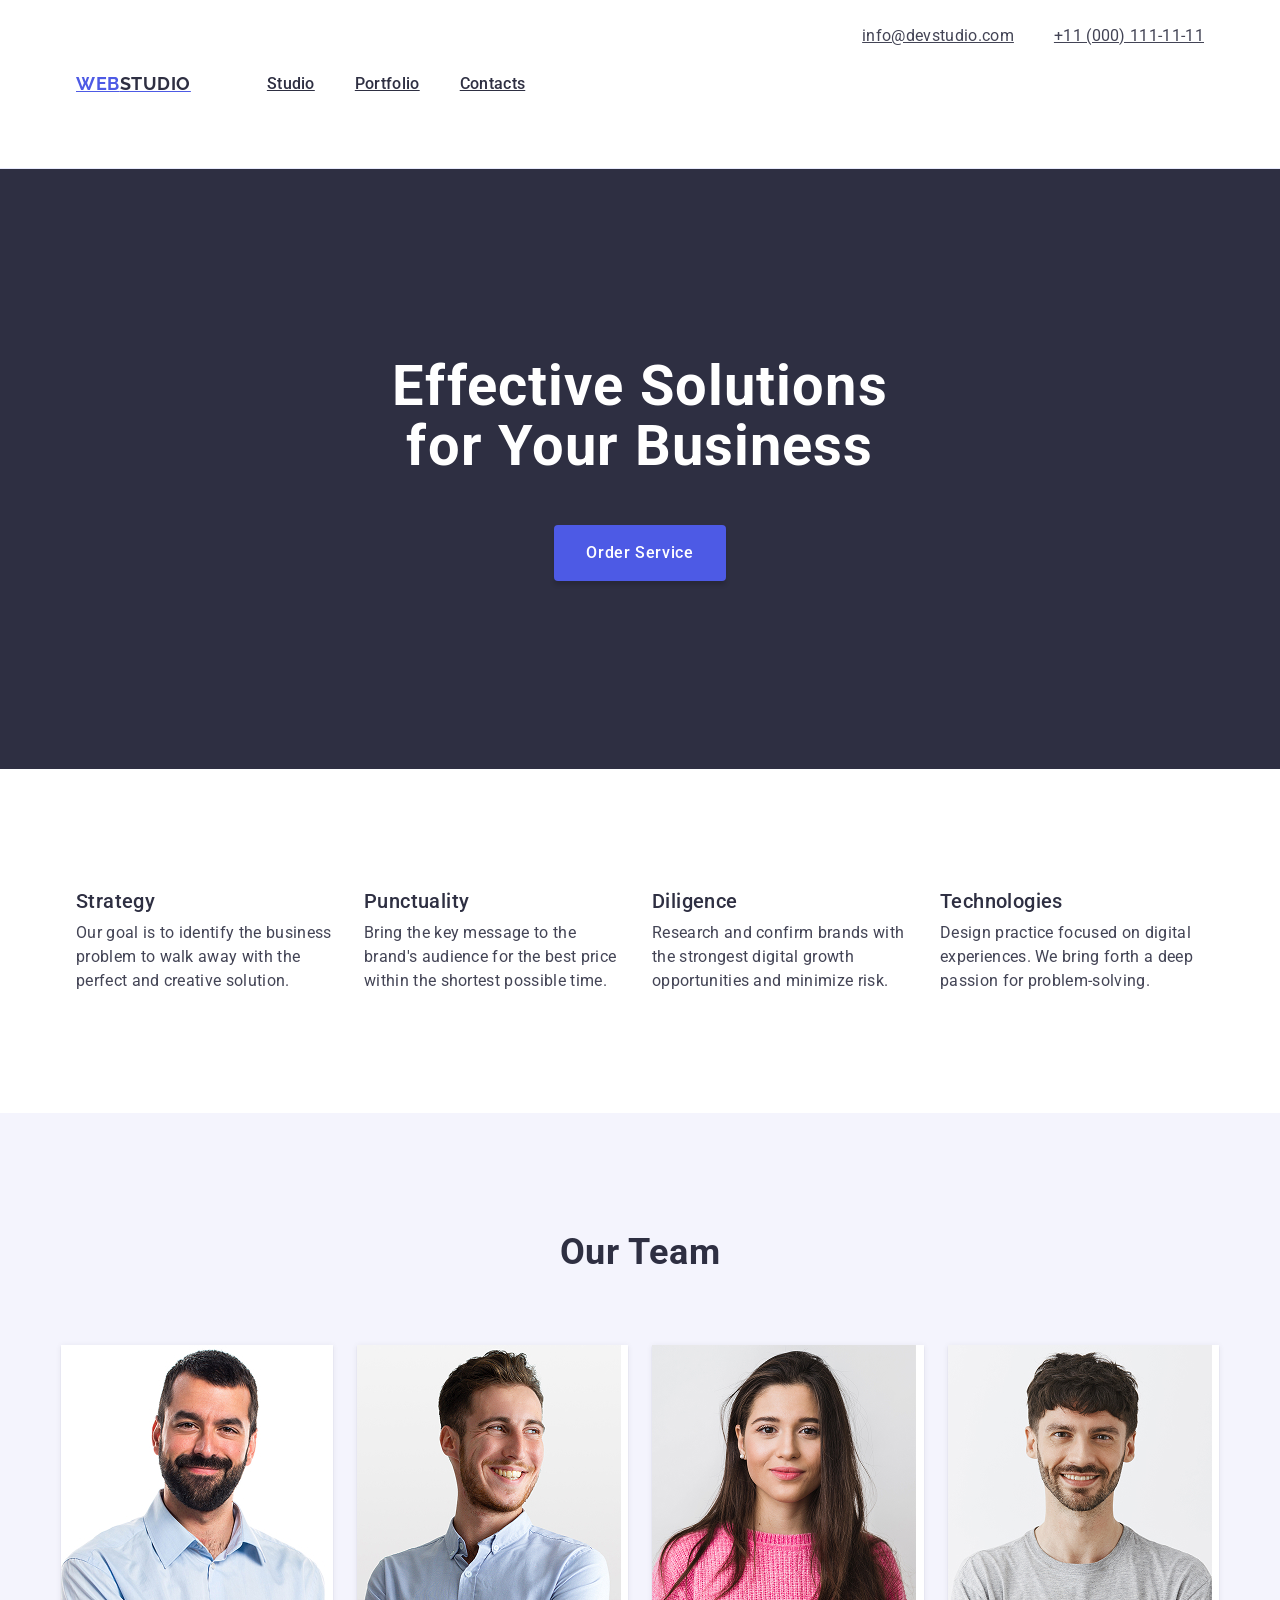
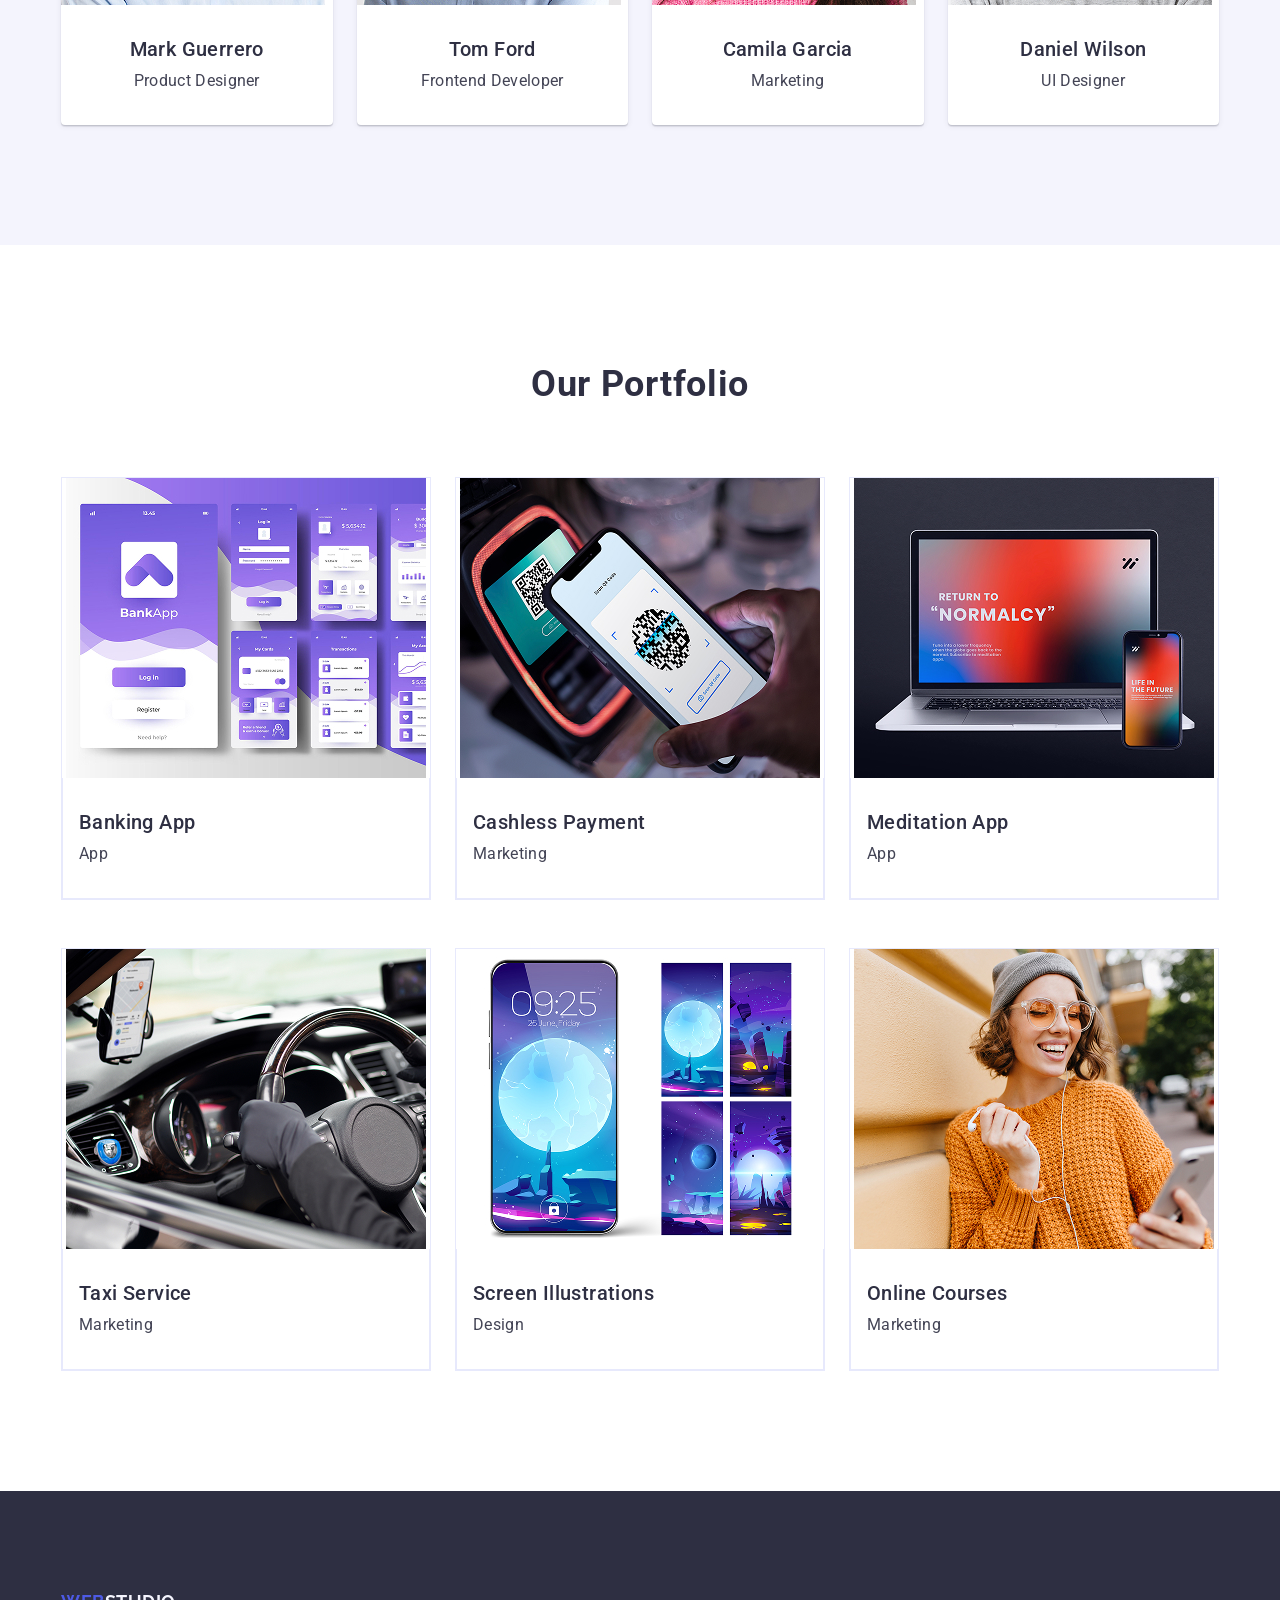
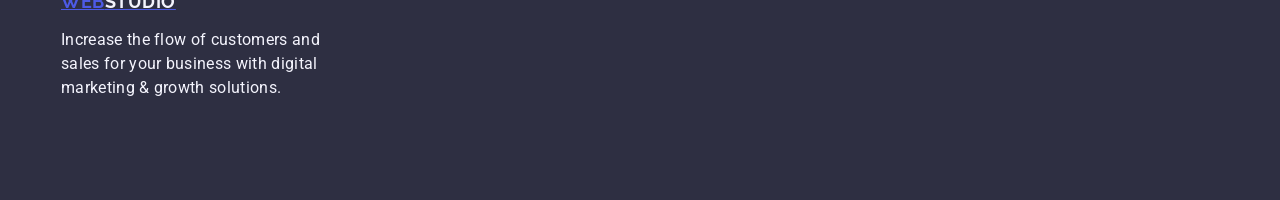
<file: index.html>
<!DOCTYPE html>
<html lang="en">
  <head>
    <meta charset="UTF-8">
    <meta name="viewport" content="width=device-width, initial-scale=1.0">
    <title>WebStudio</title>
    <!-- fonts -->
    <link rel="preconnect" href="https://fonts.googleapis.com">
    <link rel="preconnect" href="https://fonts.gstatic.com" crossorigin >
    <link href="https://fonts.googleapis.com/css2?family=Raleway:wght@700&family=Roboto:wght@400;500;700&display=swap" rel="stylesheet">
    <!-- styles -->
    <link rel="stylesheet" href="https://cdnjs.cloudflare.com/ajax/libs/modern-normalize/3.0.1/modern-normalize.min.css">
    <link rel="stylesheet" href="./css/styles.css">
  </head>
  <body>
    <!-- main page of project -->
    <header class="page-header">
      <div class="container">
        <nav class="main-nav">
          <a class="logo" href="./index.html">Web<span class="logo-style">Studio</span> </a>
          <ul class="menu-nav list">
            <li class="menu-nav__item">
              <a class="menu-nav__link" href="./index.html">Studio</a>
            </li>
            <li class="menu-nav__item">
              <a class="menu-nav__link" href="">Portfolio</a>
            </li>
            <li class="menu-nav__item">
              <a class="menu-nav__link" href="">Contacts</a>
            </li>
          </ul>
        </nav>
        <address class="address">
          <ul class="menu-nav--contact-position list">
            <li class="menu-nav__item">
              <a class="contact" href="mailto:info@devstudio.com"
                >info@devstudio.com</a
              >
            </li>
            <li class="menu-nav__item">
              <a class="contact" href="tel:+110001111111"
                >+11 (000) 111-11-11</a
              >
            </li>
          </ul>
        </address>
      </div>
    </header>

    <main>
      <!-- Hero -->
      <section class="hero section">
        <div class="container">
          <h1 class="hero__title">Effective Solutions for Your Business</h1>
          <button class="standart-button" type="button">Order Service</button>
        </div>
      </section>

      <!-- our advantages -->
      <section class="adventages section">
        <div class="container">
          <h2 class="section__title visually-hidden">Advantages</h2>
          <ul class="advantages__list list">
            <li class="item advantages__item">
              <h3 class="advantages__title">Strategy</h3>
              <p class="advantages--description">
                Our goal is to identify the business problem to walk away with the
                perfect and creative solution.
              </p>
            </li>
            <li class="item advantages__item">
              <h3 class="advantages__title">Punctuality</h3>
              <p class="advantages--description">
                Bring the key message to the brand's audience for the best price
                within the shortest possible time.
              </p>
            </li>
            <li class="item advantages__item">
              <h3 class="advantages__title">Diligence</h3>
              <p class="advantages--description">
                Research and confirm brands with the strongest digital growth
                opportunities and minimize risk.
              </p>
            </li>
            <li class="item advantages__item">
              <h3 class="advantages__title">Technologies</h3>
              <p class="advantages--description">
                Design practice focused on digital experiences. We bring forth a
                deep passion for problem-solving.
              </p>
            </li>
          </ul>
        </div>
      </section>

      <!-- our team -->
      <section class="team section">
        <div class="container">
          <h2 class="section__title">Our Team</h2>
          <ul class="list team__list">
            <li class="item team__item">
                <img
                  src="./images/team/product_designer_1x.jpg"
                  alt="Product Designer"
                  width="264"
                >
                <div class="team__item-wrap">
                  <h3 class="team--member">Mark Guerrero</h3>
                  <p class="team--position">Product Designer</p>
                </div>
            </li>
            <li class="item team__item">
                <img
                  src="./images/team/frontend_developer_1x.jpg"
                  alt="Frontend Developer"
                  width="264"
                >
                <div class="team__item-wrap">
                  <h3 class="team--member">Tom Ford</h3>
                  <p class="team--position">Frontend Developer</p>
                </div>
            </li>
            <li class="item team__item">
                <img
                  src="./images/team/marketing_1x.jpg"
                  alt="Marketing"
                  width="264"
                >
                <div class="team__item-wrap">
                  <h3 class="team--member">Camila Garcia</h3>
                  <p class="team--position">Marketing</p>
                </div>
            </li>
            <li class="item team__item">
                <img
                  src="./images/team/ui_designer_1x.jpg"
                  alt="UI Designer"
                  width="264"
                >
                <div class="team__item-wrap">
                  <h3 class="team--member">Daniel Wilson</h3>
                  <p class="team--position">UI Designer</p>
                </div>
            </li>
          </ul>
        </div>
      </section>

      <!--our portfolio -->
      <section class="portfolio section">
        <div class="container">
          <h2 class="section__title">Our Portfolio</h2>
          <ul class="list portfolio__list">
            <li class="item portfolio__item">
                <img
                  src="./images/portfolio/banking-app.jpg"
                  alt="banking app"
                  width="360" 
                  height="300"
                >
                <div class="portfolio__item-wrap">
                  <h3 class="portfolio--project">Banking App</h3>
                  <p class="portfolio--field">App</p>
                </div>
            </li>
            <li class="item portfolio__item">
                <img
                  src="./images/portfolio/cashless-payment.jpg"
                  alt="cashless payment"
                  width="360" 
                  height="300"
                >
                <div class="portfolio__item-wrap">
                  <h3 class="portfolio--project">Cashless Payment</h3>
                  <p class="portfolio--field">Marketing</p>
                </div>
            </li>
            <li class="item portfolio__item">
                <img
                  src="./images/portfolio/meditation-app.jpg"
                  alt="meditation app"
                  width="360" 
                  height="300"
                >
                <div class="portfolio__item-wrap">
                  <h3 class="portfolio--project">Meditation App</h3>
                  <p class="portfolio--field">App</p>
                </div>
            </li>
            <li class="item portfolio__item">
                <img
                  src="./images/portfolio/taxi-service.jpg"
                  alt="taxi service"
                  width="360" 
                  height="300"
                >
                <div class="portfolio__item-wrap">
                  <h3 class="portfolio--project">Taxi Service</h3>
                  <p class="portfolio--field">Marketing</p>
                </div>
            </li>
            <li class="item portfolio__item">
                <img
                  src="./images/portfolio/screen-illustrations.jpg"
                  alt="screen illustrations"
                  width="360" 
                  height="300"
                >
                <div class="portfolio__item-wrap">
                  <h3 class="portfolio--project">Screen Illustrations</h3>
                  <p class="portfolio--field">Design</p>
                </div>
            </li>
            <li class="item portfolio__item">
                <img
                  src="./images/portfolio/online-courses.jpg"
                  alt="online courses"
                  width="360" 
                  height="300"
                >
                <div class="portfolio__item-wrap">
                  <h3 class="portfolio--project">Online Courses</h3>
                  <p class="portfolio--field">Marketing</p>
                </div>
            </li>
          </ul>
        </div>
      </section>
    </main>

    <footer class="footer">
      <div class="container">
        <a class="logo footer-logo" href="./index.html"> Web<span class="logo-style">Studio</span> </a>
        <p class="footer__text">
          Increase the flow of customers and sales for your business with digital
          marketing & growth solutions.
        </p>
      </div>
    </footer>
  </body>
</html>
</file>
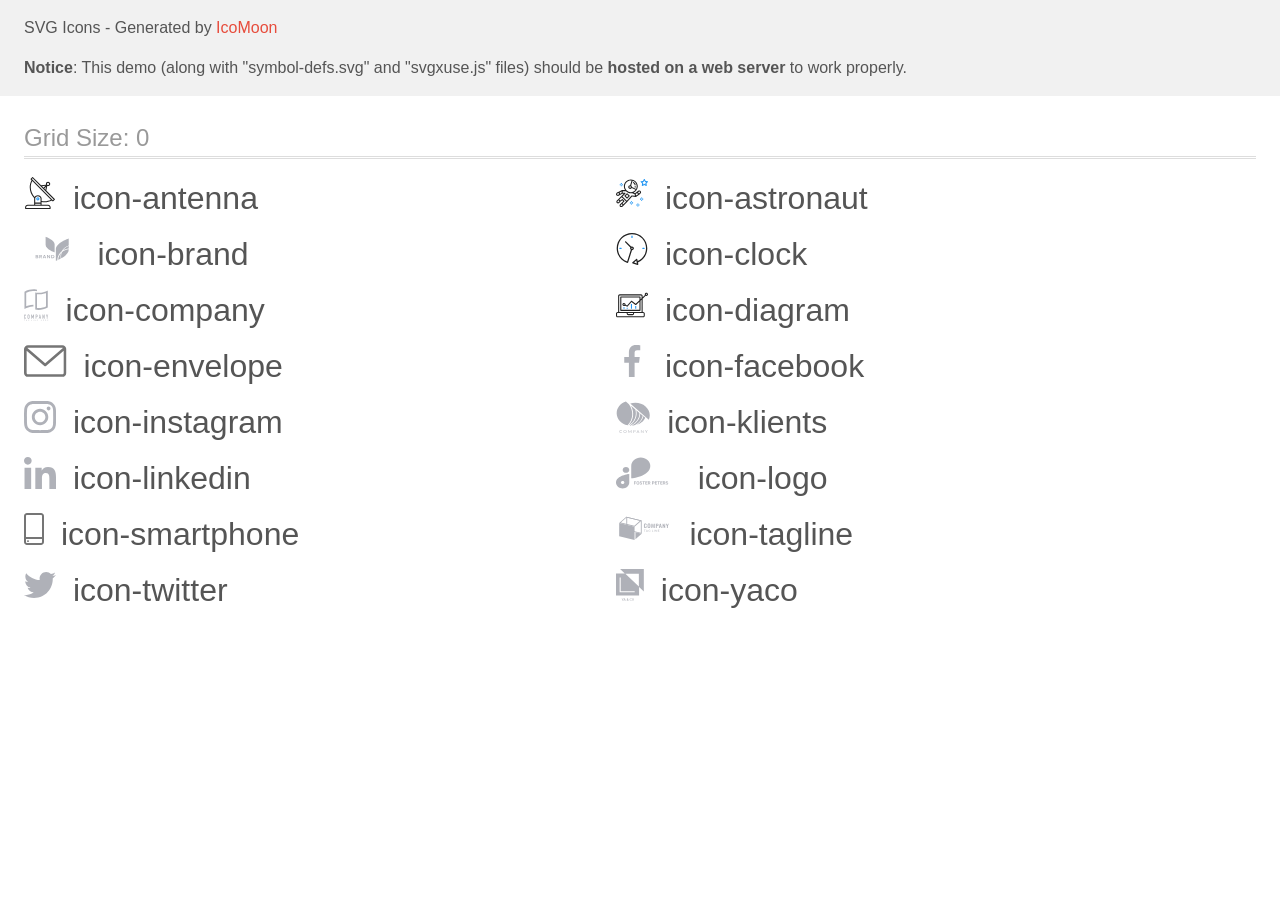
<file: images/icons/icomoon/demo-external-svg.html>
<!doctype html>
<html>
<head>
    <title>IcoMoon - SVG Icons</title>
    <meta charset="utf-8">
    <meta name="viewport" content="width=device-width, initial-scale=1">
    <link rel="stylesheet" href="demo-files/demo.css">
    <link rel="stylesheet" href="style.css">
</head>
<body>
<header class="bgc1 clearfix">
<div class="mhl">
    <p>SVG Icons - Generated by <a href="https://icomoon.io/app">IcoMoon</a></p><p><strong>Notice</strong>: This demo (along with "symbol-defs.svg" and "svgxuse.js" files) should be <b>hosted on a web server</b> to work properly.</p>
</div>
</header>
    <div class="clearfix mhl ptl">
        <h1 class="mvm mtn fgc1">Grid Size: 0</h1>
        <div class="glyph fs1">
            <div class="clearfix pbs">
                <svg class="icon-antenna"><use xlink:href="symbol-defs.svg#icon-antenna"></use></svg><span class="name"> icon-antenna</span>
            </div>
        </div>
        <div class="glyph fs1">
            <div class="clearfix pbs">
                <svg class="icon-astronaut"><use xlink:href="symbol-defs.svg#icon-astronaut"></use></svg><span class="name"> icon-astronaut</span>
            </div>
        </div>
        <div class="glyph fs1">
            <div class="clearfix pbs">
                <svg class="icon-brand"><use xlink:href="symbol-defs.svg#icon-brand"></use></svg><span class="name"> icon-brand</span>
            </div>
        </div>
        <div class="glyph fs1">
            <div class="clearfix pbs">
                <svg class="icon-clock"><use xlink:href="symbol-defs.svg#icon-clock"></use></svg><span class="name"> icon-clock</span>
            </div>
        </div>
        <div class="glyph fs1">
            <div class="clearfix pbs">
                <svg class="icon-company"><use xlink:href="symbol-defs.svg#icon-company"></use></svg><span class="name"> icon-company</span>
            </div>
        </div>
        <div class="glyph fs1">
            <div class="clearfix pbs">
                <svg class="icon-diagram"><use xlink:href="symbol-defs.svg#icon-diagram"></use></svg><span class="name"> icon-diagram</span>
            </div>
        </div>
        <div class="glyph fs1">
            <div class="clearfix pbs">
                <svg class="icon-envelope"><use xlink:href="symbol-defs.svg#icon-envelope"></use></svg><span class="name"> icon-envelope</span>
            </div>
        </div>
        <div class="glyph fs1">
            <div class="clearfix pbs">
                <svg class="icon-facebook"><use xlink:href="symbol-defs.svg#icon-facebook"></use></svg><span class="name"> icon-facebook</span>
            </div>
        </div>
        <div class="glyph fs1">
            <div class="clearfix pbs">
                <svg class="icon-instagram"><use xlink:href="symbol-defs.svg#icon-instagram"></use></svg><span class="name"> icon-instagram</span>
            </div>
        </div>
        <div class="glyph fs1">
            <div class="clearfix pbs">
                <svg class="icon-klients"><use xlink:href="symbol-defs.svg#icon-klients"></use></svg><span class="name"> icon-klients</span>
            </div>
        </div>
        <div class="glyph fs1">
            <div class="clearfix pbs">
                <svg class="icon-linkedin"><use xlink:href="symbol-defs.svg#icon-linkedin"></use></svg><span class="name"> icon-linkedin</span>
            </div>
        </div>
        <div class="glyph fs1">
            <div class="clearfix pbs">
                <svg class="icon-logo"><use xlink:href="symbol-defs.svg#icon-logo"></use></svg><span class="name"> icon-logo</span>
            </div>
        </div>
        <div class="glyph fs1">
            <div class="clearfix pbs">
                <svg class="icon-smartphone"><use xlink:href="symbol-defs.svg#icon-smartphone"></use></svg><span class="name"> icon-smartphone</span>
            </div>
        </div>
        <div class="glyph fs1">
            <div class="clearfix pbs">
                <svg class="icon-tagline"><use xlink:href="symbol-defs.svg#icon-tagline"></use></svg><span class="name"> icon-tagline</span>
            </div>
        </div>
        <div class="glyph fs1">
            <div class="clearfix pbs">
                <svg class="icon-twitter"><use xlink:href="symbol-defs.svg#icon-twitter"></use></svg><span class="name"> icon-twitter</span>
            </div>
        </div>
        <div class="glyph fs1">
            <div class="clearfix pbs">
                <svg class="icon-yaco"><use xlink:href="symbol-defs.svg#icon-yaco"></use></svg><span class="name"> icon-yaco</span>
            </div>
        </div>
  </div>
<script defer src="svgxuse.js"></script>
</body>
</html>
</file>
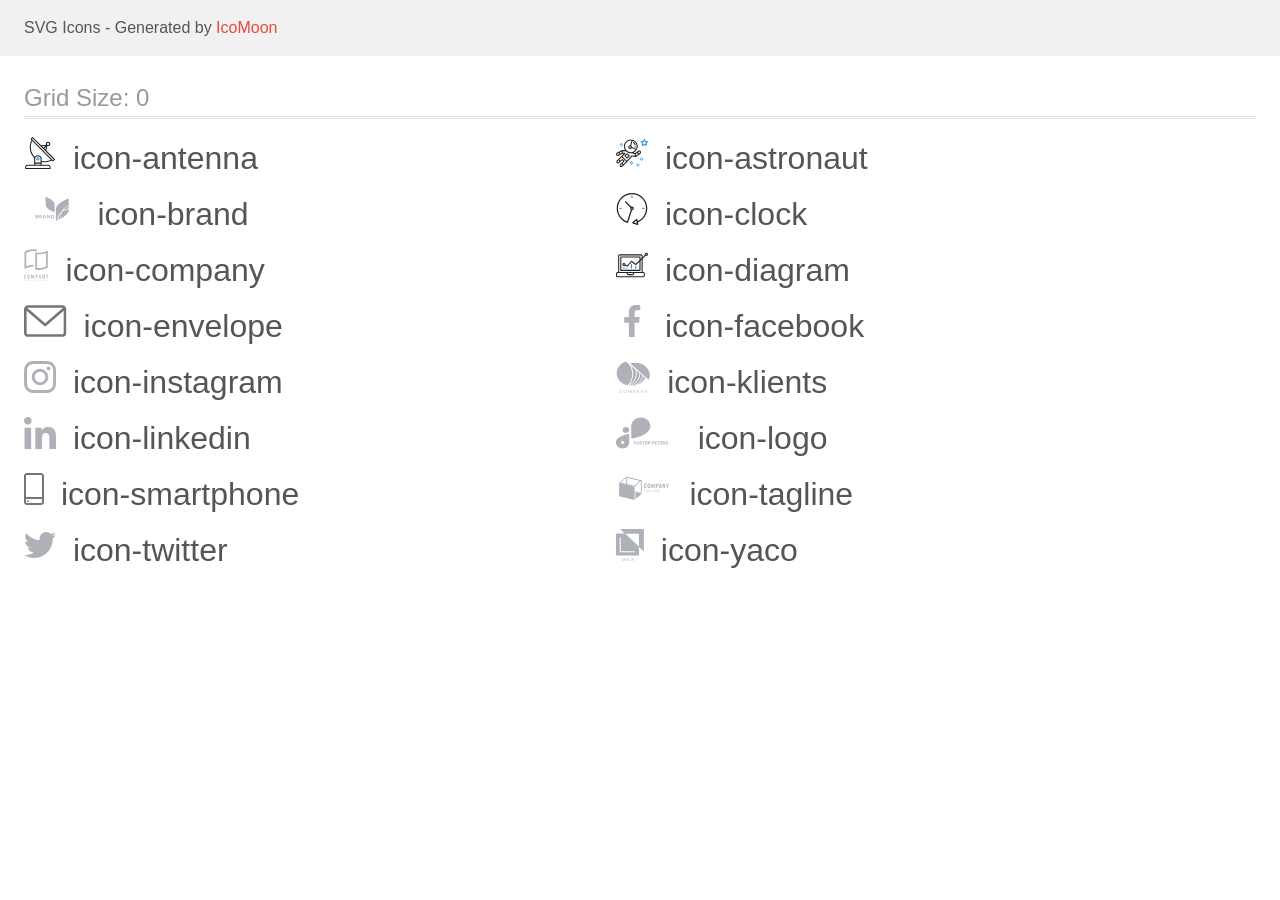
<file: images/icons/icomoon/demo.html>
<!doctype html>
<html>
<head>
    <title>IcoMoon - SVG Icons</title>
    <meta charset="utf-8">
    <meta name="viewport" content="width=device-width, initial-scale=1">
    <link rel="stylesheet" href="demo-files/demo.css">
    <link rel="stylesheet" href="style.css">
</head>
<body>
<svg aria-hidden="true" style="position: absolute; width: 0; height: 0; overflow: hidden;" version="1.1" xmlns="http://www.w3.org/2000/svg" xmlns:xlink="http://www.w3.org/1999/xlink">
<defs>
<symbol id="icon-antenna" viewBox="0 0 32 32">
<path fill="#212121" style="fill: var(--color1, #212121)" d="M30.773 22.098l-8.443-8.505 0.937-4.615c0.225 0.090 0.485 0.144 0.758 0.146h0.007c1.192 0.014 2.17-0.941 2.184-2.133s-0.941-2.17-2.133-2.184c-1.192-0.014-2.17 0.941-2.184 2.133-0 0.008-0 0.017-0 0.026 0 0.259 0.046 0.508 0.13 0.738l-0.005-0.015-4.96 0.605-8.091-8.133c-0.096-0.098-0.229-0.159-0.376-0.16h-0c-0.146 0.001-0.278 0.060-0.373 0.155l-1.513 1.504c-0.208 0.208-0.208 0.546 0 0.754l0.814 0.826c-3.153 5.798-2.129 12.978 2.519 17.663 0.043 0.041 0.092 0.074 0.146 0.098-0.032 0.164-0.051 0.353-0.052 0.546v6.188h-6.4c-1.472 0.002-2.665 1.195-2.667 2.667v1.067c0 0.295 0.239 0.533 0.533 0.533h24.533c0.295 0 0.533-0.239 0.533-0.533v-1.067c-0.002-1.472-1.195-2.665-2.667-2.667h-6.4v-2.742c0.915 0.201 1.968 0.317 3.047 0.32h0.002c2.58-0.003 5.005-0.663 7.117-1.822l-0.077 0.039 0.818 0.823c0.099 0.101 0.235 0.159 0.377 0.16 0.146-0.001 0.278-0.060 0.373-0.155l1.513-1.504c0.208-0.208 0.208-0.546 0-0.754zM23.28 6.233c0.418-0.415 1.093-0.414 1.508 0.004s0.414 1.093-0.004 1.508c-0.193 0.192-0.459 0.31-0.752 0.31-0 0-0 0-0 0h-0.003c-0.589-0.003-1.064-0.483-1.061-1.072 0.002-0.294 0.122-0.559 0.314-0.751l0-0h-0.002zM22.024 9.738l-0.598 2.946-1.175-1.182 1.774-1.763zM21.419 8.836l-1.92 1.909-1.485-1.493 3.405-0.415zM24.004 28.8c0.884 0 1.6 0.716 1.6 1.6v0.533h-23.467v-0.533c0-0.884 0.716-1.6 1.6-1.6h20.267zM16.537 26.667v1.067h-5.333v-1.067h5.333zM11.204 25.6v-4.053c0-1.294 1.196-2.347 2.667-2.347s2.667 1.053 2.667 2.347v4.053h-5.333zM17.604 23.904v-2.357c0-1.882-1.675-3.413-3.733-3.413-0.017-0-0.038-0-0.058-0-1.353 0-2.54 0.707-3.213 1.771l-0.009 0.016c-4.058-4.274-4.971-10.645-2.279-15.887l18.602 18.708c-1.823 0.947-3.98 1.502-6.266 1.502-1.079 0-2.128-0.124-3.136-0.357l0.093 0.018zM28.893 23.22l-21.057-21.181 0.755-0.752 7.935 7.98c0.004 0 0.006 0.007 0.010 0.010l13.115 13.191-0.757 0.752z"></path>
<path fill="#2196f3" style="fill: var(--color2, #2196f3)" d="M13.876 20.267h-0.005c-0.884-0.001-1.601 0.714-1.602 1.598s0.714 1.601 1.598 1.602h0.005c0.884 0.001 1.601-0.714 1.602-1.598s-0.714-1.601-1.598-1.602zM14.249 22.245c-0.096 0.096-0.229 0.155-0.376 0.155-0.001 0-0.001 0-0.002 0h0c-0.295-0.002-0.532-0.242-0.531-0.536 0.002-0.292 0.238-0.529 0.53-0.531h0c0.295 0.002 0.532 0.241 0.53 0.536-0.001 0.147-0.061 0.279-0.157 0.375l-0 0h0.005z"></path>
</symbol>
<symbol id="icon-astronaut" viewBox="0 0 32 32">
<path fill="#2196f3" style="fill: var(--color2, #2196f3)" d="M31.974 4.524c-0.064-0.191-0.227-0.332-0.427-0.362l-0.003-0-1.91-0.278-0.855-1.731c-0.179-0.365-0.777-0.365-0.956 0l-0.855 1.731-1.91 0.278c-0.203 0.030-0.367 0.171-0.43 0.359l-0.001 0.004c-0.062 0.193-0.011 0.405 0.135 0.547l1.383 1.348-0.326 1.903c-0.034 0.2 0.048 0.402 0.212 0.522 0.087 0.064 0.196 0.102 0.313 0.102 0.091 0 0.177-0.023 0.252-0.063l-0.003 0.001 1.709-0.899 1.709 0.899c0.078 0.041 0.164 0.061 0.249 0.061 0.11 0 0.221-0.034 0.314-0.102 0.134-0.098 0.22-0.254 0.22-0.431 0-0.032-0.003-0.063-0.008-0.094l0 0.003-0.326-1.903 1.383-1.348c0.099-0.097 0.161-0.233 0.161-0.382 0-0.059-0.009-0.115-0.027-0.168l0.001 0.004zM29.511 5.851c-0.099 0.097-0.161 0.232-0.161 0.382 0 0.032 0.003 0.063 0.008 0.094l-0-0.003 0.191 1.114-1-0.526c-0.072-0.039-0.157-0.061-0.248-0.061-0 0-0 0-0.001 0h0c-0.085 0-0.17 0.020-0.249 0.061l-1.001 0.526 0.191-1.114c0.005-0.027 0.008-0.058 0.008-0.090 0-0.15-0.062-0.285-0.161-0.382l-0.81-0.789 1.119-0.163c0.177-0.026 0.324-0.137 0.4-0.289l0.001-0.003 0.5-1.013 0.5 1.013c0.078 0.157 0.228 0.267 0.402 0.292l1.119 0.163-0.809 0.789zM26.134 20.522h-1.067v1.067h1.067v-1.067zM26.134 22.656h-1.067v1.067h1.067v-1.067zM27.2 21.589h-1.067v1.067h1.067v-1.067zM25.067 21.589h-1.067v1.067h1.067v-1.067zM22.4 26.389h-1.067v1.067h1.067v-1.067zM22.4 28.522h-1.067v1.067h1.067v-1.067zM23.467 27.456h-1.067v1.067h1.067v-1.067zM21.333 27.456h-1.067v1.067h1.067v-1.067zM16 24.256h-1.067v1.067h1.067v-1.067zM16 26.389h-1.067v1.067h1.067v-1.067zM17.067 25.322h-1.067v1.067h1.067v-1.067zM14.933 25.322h-1.067v1.067h1.067v-1.067zM5.867 6.122h-1.067v1.067h1.067v-1.067zM5.867 8.255h-1.067v1.067h1.067v-1.067z"></path>
<path fill="#2196f3" style="fill: var(--color2, #2196f3)" d="M6.933 7.189h-1.067v1.067h1.067v-1.067zM4.8 7.189h-1.067v1.067h1.067v-1.067z"></path>
<path fill="#212121" style="fill: var(--color1, #212121)" d="M24.715 14.159c-0.287-0.388-0.709-0.637-1.188-0.705-0.481-0.068-0.956 0.058-1.34 0.352l-1.252 0.96-1.898 1.417-1.358-0.541c2.421-1.086 4.114-3.508 4.114-6.32 0-3.823-3.123-6.933-6.961-6.933s-6.961 3.11-6.961 6.933c0 1.386 0.414 2.674 1.12 3.758l-2.769-0.024c-0.009 0-0.015 0.004-0.023 0.005-0.056 0.003-0.109 0.014-0.159 0.032l0.004-0.001c-0.013 0.005-0.026 0.008-0.038 0.013-0.006 0.003-0.013 0.003-0.019 0.006l-3.233 1.596c-0.001 0-0.001 0-0.001 0.001l-1.893 0.911c-0.024 0.011-0.045 0.023-0.064 0.036l0.001-0.001c-0.755 0.502-1.012 1.489-0.598 2.295 0.22 0.429 0.595 0.745 1.056 0.889 0.161 0.052 0.347 0.083 0.539 0.083h0c0.29 0 0.577-0.071 0.839-0.211l1.388-0.738 2.264-1.169 1.357-0.008-5.442 5.416c-0.001 0.001-0.001 0.001-0.002 0.001l-1.339 1.333c-0.316 0.315-0.49 0.732-0.49 1.178s0.174 0.863 0.49 1.179c0.325 0.323 0.752 0.485 1.179 0.485s0.854-0.162 1.18-0.485l1.314-1.309 1.741-1.3 0.901 0.897-1.762 1.754c-0 0.001-0.001 0.001-0.002 0.001l-1.339 1.333c-0.316 0.315-0.49 0.732-0.49 1.178s0.174 0.863 0.49 1.179c0.325 0.323 0.753 0.485 1.18 0.485s0.855-0.162 1.18-0.485l3.482-3.467c0.001-0.001 0.001-0.001 0.001-0.002l1.010-1-0.004-0.004c0.006-0.006 0.015-0.009 0.022-0.015l5.166-5.658 3.471 0.494c0.022 0.003 0.048 0.005 0.073 0.005 0.001 0 0.001 0 0.002 0h-0c0.065 0 0.127-0.015 0.187-0.038 0.018-0.006 0.033-0.015 0.050-0.023 0.019-0.010 0.039-0.015 0.058-0.027l3.213-2.133c0.012-0.008 0.018-0.021 0.029-0.029 0.013-0.010 0.029-0.014 0.041-0.026l1.271-1.191c0.662-0.62 0.753-1.635 0.212-2.362zM2.13 17.77c-0.173 0.093-0.37 0.111-0.558 0.052-0.187-0.058-0.338-0.186-0.427-0.358-0.161-0.314-0.068-0.695 0.214-0.902l1.314-0.632 0.449 1.312-0.992 0.528zM5.628 15.942l-1.548 0.8-0.439-1.283 2.027-1.001-0.040 1.484zM20.727 9.322c0 0.918-0.219 1.785-0.599 2.559l-4.181-1.899c-0.044-0.573-0.341-1.075-0.788-1.388l1.464-4.86c2.378 0.756 4.105 2.974 4.105 5.588zM8.938 9.322c0-3.235 2.644-5.867 5.894-5.867 0.253 0 0.5 0.021 0.745 0.052l-1.432 4.754c-0.019-0.001-0.037-0.006-0.057-0.006-1.033 0-1.873 0.837-1.873 1.867s0.84 1.867 1.873 1.867c0.694 0 1.294-0.383 1.618-0.945l3.862 1.755c-1.075 1.446-2.795 2.39-4.737 2.39-3.25 0-5.894-2.632-5.894-5.867zM14.894 10.122c0 0.441-0.362 0.8-0.806 0.8s-0.806-0.359-0.806-0.8c0-0.441 0.362-0.8 0.806-0.8s0.806 0.359 0.806 0.8zM2.465 25.146c-0.236 0.234-0.619 0.234-0.854 0.001-0.114-0.114-0.176-0.263-0.176-0.423s0.062-0.309 0.176-0.421l0.962-0.958 0.851 0.848-0.959 0.955zM5.679 28.88c-0.236 0.234-0.619 0.235-0.855 0.001-0.114-0.114-0.176-0.263-0.176-0.423s0.062-0.309 0.176-0.421l0.963-0.959 0.852 0.848-0.96 0.955zM9.16 25.411c-0.001 0-0.001 0-0.002 0.001l-1.765 1.76-0.852-0.848 1.763-1.756c0.001-0.001 0.001-0.001 0.002-0.001 0.040-0.040 0.065-0.088 0.090-0.135 0.007-0.014 0.020-0.026 0.026-0.040 0.017-0.041 0.019-0.085 0.026-0.129 0.003-0.025 0.014-0.047 0.014-0.073 0-0.036-0.013-0.070-0.020-0.106-0.006-0.032-0.006-0.065-0.019-0.095-0.020-0.050-0.055-0.094-0.091-0.138-0.010-0.012-0.014-0.027-0.025-0.038h-0.001c-0.001-0-0.001-0.002-0.001-0.002l-1.607-1.6c-0.017-0.017-0.039-0.024-0.058-0.038-0.028-0.022-0.055-0.042-0.087-0.058-0.030-0.015-0.061-0.024-0.093-0.033-0.034-0.010-0.067-0.017-0.103-0.020-0.033-0.002-0.063 0.001-0.095 0.005-0.036 0.004-0.069 0.009-0.104 0.020-0.034 0.011-0.063 0.027-0.094 0.045-0.020 0.011-0.042 0.015-0.061 0.029l-1.773 1.324-0.901-0.897 2.399-2.386 4.361 4.289-0.928 0.919zM15.979 18.394c-0.015-0.002-0.030 0.004-0.045 0.003-0.008-0-0.017-0.001-0.026-0.001-0.031 0-0.062 0.003-0.092 0.008l0.003-0c-0.030 0.005-0.059 0.011-0.088 0.021-0.034 0.012-0.065 0.028-0.097 0.047s-0.059 0.039-0.084 0.062l0-0c-0.013 0.011-0.028 0.017-0.040 0.029l-4.698 5.146-4.328-4.257 2.833-2.818c0.209-0.208 0.21-0.546 0.002-0.755-0.105-0.105-0.243-0.157-0.381-0.156v-0.001l-2.219 0.013 0.028-1.607 3.104 0.027c1.265 1.294 3.029 2.101 4.981 2.101 0.437 0 0.864-0.045 1.279-0.123 0.040 0.032 0.079 0.065 0.13 0.085l2.41 0.96 0.331 1.644-3.003-0.427zM20.020 18.572l-0.313-1.558 1.446-1.080 0.947 1.257-2.080 1.381zM23.774 15.741l-0.838 0.785-0.931-1.236 0.831-0.637c0.155-0.119 0.351-0.168 0.543-0.143 0.193 0.027 0.364 0.128 0.48 0.284 0.217 0.292 0.18 0.699-0.085 0.947z"></path>
<path fill="#212121" style="fill: var(--color1, #212121)" d="M13.602 18.544l-2.143-2.133c-0.207-0.207-0.545-0.207-0.753 0l-2.142 2.133c-0.097 0.097-0.157 0.23-0.157 0.378v0c0 0.142 0.056 0.278 0.157 0.378l2.142 2.133c0.104 0.103 0.241 0.155 0.377 0.155s0.273-0.052 0.376-0.155l2.143-2.133c0.097-0.097 0.157-0.23 0.157-0.378v-0c0-0.142-0.057-0.278-0.157-0.378zM11.083 20.303l-1.387-1.381 1.387-1.381 1.387 1.381-1.387 1.381zM17.164 5.071l-0.258 1.036c0.071 0.018 1.738 0.452 1.738 2.149h1.067c-0-2.017-1.666-2.965-2.547-3.185zM19.711 9.322h-1.067v1.067h1.067v-1.067z"></path>
</symbol>
<symbol id="icon-brand" viewBox="0 0 57 32">
<path fill="#afb1b8" style="fill: var(--color3, #afb1b8)" d="M14.27 23.859c0.13 0.147 0.199 0.332 0.196 0.521 0.001 0.012 0.001 0.026 0.001 0.040 0 0.116-0.026 0.227-0.073 0.325l0.002-0.005c-0.052 0.114-0.132 0.216-0.233 0.297-0.252 0.175-0.565 0.26-0.881 0.24h-1.549v-3.302h1.517c0.299-0.018 0.596 0.059 0.84 0.219 0.098 0.075 0.176 0.17 0.227 0.277s0.074 0.224 0.068 0.341c0.009 0.182-0.054 0.361-0.176 0.505-0.118 0.131-0.28 0.222-0.462 0.258 0.205 0.034 0.391 0.134 0.523 0.282zM12.454 23.36h0.648c0.147 0.010 0.294-0.029 0.412-0.11 0.047-0.039 0.085-0.088 0.11-0.144l0.001-0.003c0.019-0.042 0.030-0.092 0.030-0.144 0-0.011-0.001-0.022-0.002-0.033l0 0.001c0.001-0.008 0.001-0.018 0.001-0.028 0-0.053-0.011-0.104-0.031-0.15l0.001 0.002c-0.026-0.058-0.062-0.108-0.108-0.147l-0.001-0c-0.122-0.083-0.273-0.123-0.425-0.111h-0.638v0.866zM13.578 24.627c0.051-0.040 0.091-0.091 0.118-0.149l0.001-0.003c0.022-0.046 0.035-0.101 0.035-0.158 0-0.009-0-0.018-0.001-0.027l0 0.001c0-0.007 0.001-0.015 0.001-0.023 0-0.059-0.013-0.115-0.037-0.165l0.001 0.002c-0.029-0.061-0.070-0.112-0.121-0.152l-0.001-0.001c-0.127-0.086-0.283-0.128-0.44-0.119h-0.68v0.908h0.689c0.155 0.008 0.309-0.032 0.435-0.114zM17.371 25.278l-0.844-1.291h-0.317v1.291h-0.726v-3.302h1.374c0.346-0.022 0.689 0.078 0.957 0.281 0.192 0.179 0.308 0.415 0.327 0.666s-0.061 0.499-0.224 0.7c-0.17 0.178-0.401 0.296-0.655 0.336l0.898 1.32h-0.789zM16.21 23.538h0.594c0.412 0 0.618-0.167 0.618-0.5 0.001-0.008 0.001-0.018 0.001-0.028 0-0.062-0.012-0.122-0.035-0.175l0.001 0.003c-0.028-0.067-0.068-0.124-0.118-0.171l-0-0c-0.13-0.099-0.298-0.147-0.467-0.134h-0.601l0.007 1.005zM21.339 24.614h-1.446l-0.255 0.665h-0.761l1.328-3.265h0.823l1.323 3.265h-0.761l-0.25-0.665zM21.145 24.114l-0.529-1.394-0.529 1.394h1.057zM26.305 25.278h-0.721l-1.616-2.245v2.245h-0.719v-3.302h0.719l1.616 2.258v-2.258h0.721v3.302zM30.417 24.488c-0.149 0.249-0.376 0.452-0.652 0.582-0.314 0.145-0.662 0.217-1.013 0.208h-1.283v-3.302h1.283c0.351-0.008 0.698 0.061 1.013 0.203 0.276 0.127 0.503 0.328 0.652 0.576 0.148 0.269 0.226 0.565 0.226 0.866s-0.077 0.598-0.226 0.866zM29.593 24.409c0.206-0.219 0.319-0.499 0.319-0.788s-0.113-0.569-0.319-0.788c-0.249-0.199-0.573-0.3-0.902-0.281h-0.5v2.137h0.5c0.329 0.019 0.654-0.082 0.902-0.281zM21.79 3.609s9.301 3.215 9.103 7.867v7.869s-9.294-3.217-9.1-7.869l-0.004-7.867zM39.179 17.503c1.757-1.107 3.788-1.792 5.909-1.994v-2.463c-2.444 0.862-4.517 2.426-5.909 4.457z"></path>
<path fill="#afb1b8" style="fill: var(--color3, #afb1b8)" d="M38.124 18.245c1.438-2.651 3.93-4.696 6.964-5.715v-7.098s-13.245 4.58-12.965 11.205v11.203s0.59-0.205 1.519-0.589c0-0.358 0-0.719 0.042-1.082 0.274-3.076 1.871-5.926 4.44-7.924z"></path>
<path fill="#afb1b8" style="fill: var(--color3, #afb1b8)" d="M36.864 22.407c0.078-0.847 0.242-1.626 0.485-2.37l-0.021 0.076c-1.599 1.725-2.568 3.866-2.77 6.122-0.019 0.213-0.030 0.426-0.035 0.645 0.752-0.331 1.628-0.744 2.548-1.229-0.158-0.688-0.249-1.478-0.249-2.289 0-0.336 0.016-0.669 0.046-0.998l-0.003 0.042zM37.391 22.447c-0.026 0.272-0.041 0.589-0.041 0.909 0 0.718 0.075 1.419 0.216 2.095l-0.012-0.066c3.619-1.983 7.685-5.046 7.528-8.748v-0.323c-2.585 0.265-5.004 1.3-6.885 2.946-0.44 1.020-0.712 2.094-0.807 3.188z"></path>
</symbol>
<symbol id="icon-clock" viewBox="0 0 32 32">
<path fill="#212121" style="fill: var(--color1, #212121)" d="M31.297 15.301c-0.002-8.452-6.855-15.303-15.308-15.301s-15.303 6.855-15.301 15.308c0.001 6.658 4.307 12.551 10.649 14.576 0.061 0.019 0.124 0.029 0.187 0.029 0.126-0 0.245-0.035 0.346-0.095l-0.003 0.002c0.134-0.080 0.234-0.204 0.282-0.352l0.001-0.005 3.865-12.25c1.057-0.005 1.909-0.866 1.903-1.923s-0.866-1.909-1.923-1.903c-0.299 0.001-0.581 0.072-0.831 0.196l0.011-0.005-5.106-5.107c-0.253-0.245-0.657-0.238-0.902 0.016-0.239 0.247-0.239 0.639 0 0.886l5.103 5.109c-0.392 0.799-0.168 1.764 0.536 2.309l-3.683 11.673c-7.278-2.681-11.004-10.754-8.323-18.032s10.754-11.004 18.032-8.323c7.278 2.681 11.004 10.754 8.323 18.032-1.345 3.581-4.003 6.406-7.374 7.938l-0.088 0.036-0.398-1.874c-0.073-0.344-0.411-0.565-0.756-0.492-0.114 0.025-0.213 0.077-0.293 0.149l0.001-0.001-3.837 3.426c-0.263 0.234-0.287 0.637-0.052 0.9 0.076 0.085 0.174 0.149 0.283 0.184l4.899 1.563c0.335 0.108 0.694-0.077 0.802-0.412 0.019-0.058 0.031-0.126 0.031-0.195 0-0.047-0.005-0.092-0.015-0.136l0.001 0.004-0.391-1.839c5.664-2.388 9.342-7.942 9.329-14.089zM15.992 14.664c0.352 0 0.638 0.286 0.638 0.638s-0.286 0.638-0.638 0.638c-0.352 0-0.638-0.285-0.638-0.638s0.285-0.638 0.638-0.638zM18.093 29.528l2.184-1.948 0.603 2.84-2.787-0.892z"></path>
<path fill="#2196f3" style="fill: var(--color2, #2196f3)" d="M15.354 3.185v1.275c0 0.352 0.285 0.638 0.638 0.638s0.638-0.285 0.638-0.638v-1.275c0-0.352-0.286-0.638-0.638-0.638s-0.638 0.286-0.638 0.638zM3.876 14.664c-0.352 0-0.638 0.286-0.638 0.638s0.285 0.638 0.638 0.638h1.275c0.352 0 0.638-0.285 0.638-0.638s-0.285-0.638-0.638-0.638h-1.275zM28.108 15.939c0.352 0 0.638-0.285 0.638-0.638s-0.285-0.638-0.638-0.638h-1.275c-0.352 0-0.638 0.286-0.638 0.638s0.286 0.638 0.638 0.638h1.275z"></path>
</symbol>
<symbol id="icon-company" viewBox="0 0 25 32">
<path fill="#afb1b8" style="fill: var(--color3, #afb1b8)" d="M10.531 1.806h-0.084c-0.129-0.008-0.258-0.011-0.388-0.014h-0.28c-0.244 0-0.494 0.006-0.741 0.019-0.008-0.001-0.018-0.001-0.028-0.001s-0.020 0-0.029 0.001l0.001-0c-2.376 0.139-4.581 0.733-6.575 1.696l0.104-0.045-0.266 0.128v13.625l0.623-0.211c0.546-0.188 1.129-0.357 1.731-0.513 1.488-0.398 3.202-0.638 4.967-0.662l0.014-0v1.79c-0.236 0.002-0.465 0.009-0.692 0.020l0.037-0.002h-0.051c-1.399 0.079-2.71 0.289-3.971 0.619l0.139-0.031c-1.734 0.441-3.254 1.050-4.666 1.83l0.1-0.051v-17.475c1.379-0.82 2.974-1.488 4.663-1.921l0.127-0.028c1.353-0.364 2.908-0.576 4.511-0.582h0.267c0.314 0.008 0.621 0.022 0.909 0.044 0.829 0.059 1.597 0.187 2.34 0.378l-0.090-0.020v1.762c-0.628-0.154-1.373-0.271-2.134-0.326l-0.045-0.003-0.045-0.004c-0.152-0.013-0.304-0.026-0.446-0.026zM13.633 3.607c0.391 0.030 0.796 0.044 1.205 0.044 1.689-0.006 3.324-0.228 4.882-0.639l-0.135 0.030c1.734-0.443 3.253-1.052 4.665-1.832l-0.101 0.051v17.163c-1.379 0.819-2.975 1.487-4.665 1.921l-0.127 0.028c-1.353 0.362-2.908 0.574-4.511 0.581h-0.004c-0.033 0-0.072 0-0.111 0-1.177 0-2.319-0.147-3.409-0.425l0.095 0.021v-17.275c0.265 0.061 0.537 0.117 0.814 0.164 0.455 0.077 0.934 0.133 1.401 0.167zM22.367 3.74l-0.623 0.21c-0.376 0.138-0.954 0.315-1.539 0.474l-0.192 0.044c-1.551 0.415-3.332 0.657-5.169 0.663h-0.004c-0.406 0-0.78-0.011-1.141-0.034l-0.497-0.033v14.017l0.427 0.038c0.395 0.034 0.803 0.052 1.214 0.052 1.45-0.006 2.853-0.198 4.189-0.553l-0.115 0.026c1.221-0.31 2.281-0.701 3.285-1.188l-0.102 0.044 0.266-0.128v-13.63z"></path>
<path fill="#afb1b8" style="fill: var(--color3, #afb1b8)" d="M1.684 25.977c-0.087-0.091-0.193-0.163-0.311-0.212l-0.006-0.002c-0.101-0.042-0.219-0.067-0.343-0.067-0.012 0-0.023 0-0.035 0.001l0.002-0c-0.004-0-0.009-0-0.014-0-0.139 0-0.272 0.028-0.393 0.078l0.007-0.003c-0.121 0.049-0.225 0.119-0.311 0.205v0c-0.086 0.087-0.154 0.191-0.199 0.307l-0.002 0.006c-0.045 0.111-0.072 0.24-0.072 0.375 0 0.004 0 0.008 0 0.012v-0.001 2.335c-0.006 0.165 0.026 0.328 0.092 0.479 0.055 0.12 0.135 0.226 0.233 0.313 0.093 0.079 0.203 0.135 0.321 0.166 0.113 0.032 0.231 0.048 0.349 0.049 0.003 0 0.006 0 0.009 0 0.134 0 0.26-0.030 0.374-0.084l-0.005 0.002c0.121-0.054 0.225-0.127 0.311-0.216l0-0c0.084-0.088 0.153-0.192 0.201-0.306l0.002-0.007c0.047-0.109 0.075-0.235 0.075-0.368 0-0.002 0-0.003 0-0.005v0-0.261h-0.61v0.208c0 0.004 0 0.009 0 0.014 0 0.070-0.013 0.137-0.037 0.198l0.001-0.004c-0.021 0.052-0.051 0.095-0.089 0.131l-0 0c-0.036 0.029-0.079 0.052-0.125 0.067l-0.003 0.001c-0.038 0.013-0.082 0.021-0.127 0.022h-0c-0.011 0.001-0.023 0.002-0.036 0.002-0.045 0-0.088-0.010-0.126-0.027l0.002 0.001c-0.051-0.023-0.094-0.057-0.126-0.1l-0.001-0.001c-0.051-0.082-0.081-0.182-0.081-0.289 0-0.008 0-0.017 0.001-0.025l-0 0.001v-2.177c-0-0.007-0-0.015-0-0.023 0-0.118 0.028-0.23 0.077-0.33l-0.002 0.004c0.032-0.049 0.076-0.088 0.127-0.113l0.002-0.001c0.039-0.019 0.084-0.030 0.132-0.030 0.013 0 0.026 0.001 0.039 0.002l-0.002-0c0.003-0 0.007-0 0.012-0 0.107 0 0.201 0.051 0.26 0.131l0.001 0.001c0.063 0.082 0.101 0.187 0.101 0.301 0 0.004-0 0.009-0 0.013v-0.001 0.202h0.604v-0.238c0-0.003 0-0.006 0-0.010 0-0.143-0.027-0.28-0.077-0.406l0.003 0.007c-0.048-0.128-0.117-0.237-0.204-0.329l0 0zM5.31 25.95c-0.186-0.158-0.429-0.255-0.694-0.257h-0c-0.131 0.001-0.256 0.025-0.372 0.068l0.007-0.002c-0.124 0.045-0.231 0.11-0.323 0.192l0.001-0.001c-0.099 0.090-0.179 0.198-0.234 0.321l-0.002 0.006c-0.056 0.127-0.089 0.275-0.089 0.431 0 0.007 0 0.015 0 0.022l-0-0.001v2.239c-0.004 0.158 0.026 0.314 0.089 0.459 0.055 0.12 0.136 0.227 0.237 0.313 0.093 0.087 0.203 0.154 0.322 0.197 0.117 0.043 0.24 0.065 0.364 0.066 0.131-0 0.256-0.024 0.372-0.068l-0.007 0.002c0.127-0.047 0.237-0.114 0.331-0.198l-0.001 0.001c0.096-0.086 0.173-0.19 0.228-0.307l0.002-0.006c0.056-0.127 0.089-0.274 0.089-0.43 0-0.010-0-0.020-0-0.030l0 0.002v-2.239c0-0.006 0-0.014 0-0.021 0-0.156-0.033-0.304-0.092-0.438l0.003 0.007c-0.057-0.128-0.135-0.236-0.23-0.327l-0-0zM5.025 28.969c0.001 0.010 0.001 0.022 0.001 0.034 0 0.114-0.047 0.216-0.123 0.289l-0 0c-0.077 0.065-0.178 0.105-0.287 0.105v0c-0.11-0-0.21-0.040-0.288-0.105l0.001 0.001c-0.076-0.073-0.123-0.176-0.123-0.289 0-0.012 0.001-0.024 0.002-0.036l-0 0.002v-2.239c-0.001-0.010-0.001-0.022-0.001-0.034 0-0.114 0.047-0.216 0.123-0.289l0-0c0.077-0.065 0.178-0.105 0.287-0.105v0c0.11 0 0.21 0.040 0.288 0.105l-0.001-0.001c0.076 0.073 0.123 0.176 0.123 0.29 0 0.012-0.001 0.024-0.002 0.036l0-0.002v2.239zM10.072 29.969v-4.239h-0.587l-0.771 2.244h-0.011l-0.777-2.244h-0.581v4.239h0.606v-2.579h0.011l0.593 1.823h0.302l0.598-1.823h0.011v2.579h0.606zM13.513 26.027c-0.091-0.102-0.207-0.182-0.337-0.23l-0.006-0.002c-0.124-0.042-0.267-0.066-0.416-0.066-0.008 0-0.016 0-0.024 0l0.001-0h-0.9v4.239h0.604v-1.656h0.311c0.188 0.009 0.376-0.031 0.545-0.116 0.139-0.078 0.251-0.188 0.329-0.32l0.002-0.004c0.067-0.106 0.115-0.23 0.138-0.363l0.001-0.006c0.021-0.134 0.033-0.288 0.033-0.444 0-0.013-0-0.026-0-0.040l0 0.002c0.001-0.021 0.001-0.045 0.001-0.070 0-0.19-0.022-0.375-0.063-0.552l0.003 0.016c-0.043-0.153-0.12-0.284-0.223-0.39l0 0zM13.201 27.319c-0.003 0.081-0.023 0.156-0.057 0.224l0.001-0.003c-0.035 0.065-0.089 0.116-0.154 0.148l-0.002 0.001c-0.074 0.034-0.161 0.054-0.253 0.054-0.011 0-0.022-0-0.033-0.001l0.002 0h-0.275v-1.441h0.311c0.008-0 0.018-0.001 0.028-0.001 0.089 0 0.172 0.020 0.248 0.055l-0.004-0.002c0.062 0.036 0.111 0.090 0.141 0.154l0.001 0.002c0.033 0.074 0.051 0.155 0.053 0.236v0.282c0 0.099 0.006 0.2 0 0.291h-0.006zM16.374 25.73h-0.495l-0.934 4.239h0.604l0.177-0.911h0.823l0.177 0.911h0.604l-0.957-4.239zM15.817 28.481l0.297-1.537h0.011l0.296 1.537h-0.604zM20.277 28.284h-0.011l-0.912-2.554h-0.581v4.239h0.604v-2.549h0.012l0.923 2.549h0.568v-4.239h-0.604v2.554zM23.968 25.73l-0.486 1.685h-0.012l-0.486-1.685h-0.64l0.83 2.447v1.792h0.604v-1.792l0.83-2.447h-0.64zM0 31.166h0.291v0.817h0.198v-0.817h0.29v-0.167h-0.778v0.167zM2.447 30.998l-0.381 0.984h0.21l0.081-0.224h0.392l0.084 0.224h0.215l-0.391-0.984h-0.21zM2.416 31.593l0.134-0.365 0.134 0.365h-0.268zM4.866 31.62h0.227v0.127c-0.063 0.051-0.145 0.082-0.233 0.083h-0c-0.004 0-0.009 0-0.014 0-0.079 0-0.149-0.037-0.194-0.094l-0-0c-0.046-0.066-0.074-0.147-0.074-0.235 0-0.008 0-0.015 0.001-0.023l-0 0.001c0-0.219 0.095-0.329 0.283-0.329 0.006-0.001 0.013-0.001 0.021-0.001 0.045 0 0.086 0.014 0.12 0.038l-0.001-0c0.040 0.029 0.070 0.070 0.082 0.118l0 0.001 0.195-0.038c-0.042-0.192-0.181-0.289-0.417-0.289-0.004-0-0.008-0-0.013-0-0.127 0-0.244 0.048-0.331 0.127l0-0c-0.048 0.048-0.087 0.106-0.111 0.17l-0.001 0.003c-0.019 0.050-0.031 0.108-0.031 0.169 0 0.013 0 0.025 0.001 0.038l-0-0.002c-0 0.007-0 0.015-0 0.023 0 0.132 0.048 0.253 0.127 0.347l-0.001-0.001c0.087 0.089 0.208 0.145 0.342 0.145 0.011 0 0.022-0 0.033-0.001l-0.001 0c0.005 0 0.011 0 0.016 0 0.155 0 0.296-0.060 0.401-0.157l-0 0v-0.388h-0.427v0.166zM7.337 30.998h-0.199v0.984h0.69v-0.167h-0.49v-0.817zM9.426 30.998h-0.199v0.984h0.199v-0.984zM11.469 31.656l-0.403-0.657h-0.193v0.984h0.185v-0.643l0.395 0.643h0.198v-0.984h-0.182v0.657zM13.315 31.549h0.49v-0.167h-0.49v-0.216h0.528v-0.167h-0.727v0.984h0.747v-0.167h-0.548v-0.266zM17.792 31.387h-0.388v-0.388h-0.198v0.984h0.198v-0.43h0.388v0.43h0.198v-0.984h-0.198v0.388zM19.649 31.549h0.492v-0.167h-0.492v-0.216h0.529v-0.167h-0.727v0.984h0.746v-0.167h-0.548v-0.266zM22.168 31.549c0.171-0.027 0.258-0.117 0.258-0.274 0.001-0.008 0.002-0.018 0.002-0.028 0-0.079-0.038-0.148-0.098-0.191l-0.001-0c-0.073-0.037-0.159-0.059-0.25-0.059-0.013 0-0.027 0-0.040 0.001l0.002-0h-0.417v0.984h0.198v-0.412h0.039c0.005-0 0.011-0 0.016-0 0.039 0 0.075 0.008 0.108 0.023l-0.002-0.001c0.029 0.018 0.053 0.042 0.070 0.071l0.001 0.001 0.215 0.313h0.237l-0.12-0.192c-0.054-0.096-0.128-0.175-0.215-0.235l-0.002-0.002zM21.969 31.413h-0.146v-0.247h0.156c0.012-0.001 0.027-0.002 0.042-0.002 0.057 0 0.112 0.009 0.163 0.026l-0.004-0.001c0.027 0.024 0.043 0.058 0.043 0.096 0 0.043-0.021 0.080-0.052 0.104l-0 0c-0.049 0.016-0.106 0.025-0.165 0.025-0.013 0-0.025-0-0.038-0.001l0.002 0zM24.067 31.549h0.49v-0.167h-0.49v-0.216h0.529v-0.167h-0.729v0.984h0.747v-0.167h-0.548v-0.266z"></path>
</symbol>
<symbol id="icon-diagram" viewBox="0 0 32 32">
<path fill="#2196f3" style="fill: var(--color2, #2196f3)" d="M14.926 14.965h1.066v4.798h-1.066v-4.797zM19.19 17.097h1.066v2.665h-1.066v-2.665zM10.661 18.696h1.066v1.066h-1.066v-1.066zM7.463 18.163h1.066v1.599h-1.066v-1.599z"></path>
<path fill="#212121" style="fill: var(--color1, #212121)" d="M1.599 28.291h25.587c0.883 0 1.599-0.716 1.599-1.599v-2.132c0-0.883-0.716-1.599-1.599-1.599h-0.533v-13.293l3.028-2.868c0.703 0.346 1.553 0.136 2.013-0.499s0.396-1.508-0.152-2.068c-0.548-0.56-1.42-0.644-2.065-0.198s-0.873 1.292-0.542 2.002l-2.281 2.163v-1.23c0-0.883-0.716-1.599-1.599-1.599h-21.322c-0.883 0-1.599 0.716-1.599 1.599v15.992h-0.533c-0.883 0-1.599 0.716-1.599 1.599v2.132c0 0.883 0.716 1.599 1.599 1.599zM30.384 4.837c0.294 0 0.533 0.239 0.533 0.533s-0.239 0.533-0.533 0.533c-0.294 0-0.533-0.239-0.533-0.533s0.239-0.533 0.533-0.533zM3.198 6.969c0-0.294 0.239-0.533 0.533-0.533h21.322c0.294 0 0.533 0.239 0.533 0.533v2.239l-1.066 1.013v-2.186c0-0.294-0.239-0.533-0.533-0.533h-19.19c-0.294 0-0.533 0.239-0.533 0.533v13.326c0 0.294 0.239 0.533 0.533 0.533h19.19c0.294 0 0.533-0.239 0.533-0.533v-9.674l1.066-1.010v12.284h-22.388v-15.992zM7.996 13.899c-0.721-0.002-1.354 0.478-1.546 1.174s0.105 1.433 0.725 1.801c0.62 0.368 1.41 0.276 1.928-0.226l1.853 0.93c0.069 0.035 0.151 0.056 0.238 0.056 0.158 0 0.3-0.069 0.398-0.178l0-0.001 3.939-4.431 3.872 2.901c0.088 0.066 0.199 0.106 0.32 0.106 0.142 0 0.271-0.056 0.367-0.146l-0 0 3.365-3.188v8.131h-18.124v-12.26h18.124v2.66l-3.771 3.572-3.904-2.927c-0.222-0.166-0.534-0.135-0.718 0.072l-3.993 4.493-1.493-0.746c0.010-0.056 0.017-0.123 0.020-0.19l0-0.003c0-0.883-0.716-1.599-1.599-1.599zM8.529 15.498c0 0.294-0.239 0.533-0.533 0.533s-0.533-0.239-0.533-0.533c0-0.294 0.239-0.533 0.533-0.533s0.533 0.239 0.533 0.533zM11.727 24.027h5.331v0.533c0 0.294-0.239 0.533-0.533 0.533h-4.264c-0.294 0-0.533-0.239-0.533-0.533v-0.533zM1.066 24.56c0-0.294 0.239-0.533 0.533-0.533h9.062v0.533c0 0.883 0.716 1.599 1.599 1.599h4.264c0.883 0 1.599-0.716 1.599-1.599v-0.533h9.062c0.294 0 0.533 0.239 0.533 0.533v2.132c0 0.294-0.239 0.533-0.533 0.533h-25.587c-0.294 0-0.533-0.239-0.533-0.533v-2.132z"></path>
</symbol>
<symbol id="icon-envelope" viewBox="0 0 43 32">
<path fill="#757575" style="fill: var(--color4, #757575)" d="M38.667 0h-34.667c-2.205 0-4 1.794-4 4v24c0 2.206 1.794 4 4 4h34.667c2.206 0 4-1.794 4-4v-24c0-2.205-1.794-4-4-4zM38.667 2.667c0.184 0 0.36 0.038 0.52 0.107l-0.009-0.003-17.844 15.466-17.845-15.466c0.151-0.065 0.327-0.103 0.511-0.103h34.667zM38.667 29.333h-34.667c-0.736-0-1.333-0.597-1.333-1.333v-22.413l17.793 15.421c0.232 0.202 0.538 0.325 0.872 0.325 0 0 0.001 0 0.001 0h-0c0 0 0.001 0 0.002 0 0.334 0 0.64-0.123 0.874-0.327l-0.002 0.001 17.793-15.421v22.413c0 0.736-0.598 1.333-1.333 1.333z"></path>
</symbol>
<symbol id="icon-facebook" viewBox="0 0 32 32">
<path fill="#afb1b8" style="fill: var(--color3, #afb1b8)" d="M21.329 5.313h2.921v-5.088c-0.504-0.069-2.237-0.225-4.256-0.225-4.212 0-7.097 2.649-7.097 7.519v4.481h-4.648v5.688h4.648v14.312h5.699v-14.311h4.46l0.708-5.688h-5.169v-3.919c0.001-1.644 0.444-2.769 2.735-2.769z"></path>
</symbol>
<symbol id="icon-instagram" viewBox="0 0 32 32">
<path fill="#afb1b8" style="fill: var(--color3, #afb1b8)" d="M31.969 9.408c-0.075-1.7-0.35-2.869-0.744-3.882-0.406-1.075-1.032-2.038-1.851-2.838-0.78-0.792-1.724-1.419-2.778-1.826l-0.054-0.018c-1.019-0.394-2.182-0.669-3.882-0.744-1.713-0.081-2.257-0.1-6.601-0.1s-4.888 0.019-6.595 0.094c-1.7 0.075-2.869 0.35-3.882 0.744-1.075 0.406-2.038 1.031-2.838 1.85-0.792 0.78-1.419 1.724-1.826 2.778l-0.018 0.054c-0.394 1.019-0.669 2.181-0.744 3.882-0.081 1.713-0.1 2.257-0.1 6.602s0.019 4.888 0.094 6.595c0.075 1.7 0.35 2.869 0.744 3.882 0.427 1.11 1.056 2.057 1.849 2.837l0.001 0.001c0.78 0.792 1.724 1.419 2.778 1.826l0.054 0.018c1.019 0.394 2.182 0.669 3.882 0.744 1.706 0.075 2.25 0.094 6.595 0.094s4.888-0.019 6.595-0.094c1.7-0.075 2.869-0.35 3.882-0.744 2.157-0.85 3.832-2.525 4.663-4.627l0.019-0.055c0.394-1.019 0.669-2.182 0.744-3.882 0.075-1.707 0.094-2.251 0.094-6.595s-0.006-4.888-0.081-6.595zM29.087 22.473c-0.069 1.563-0.331 2.407-0.55 2.969-0.551 1.4-1.639 2.487-3.002 3.026l-0.036 0.013c-0.563 0.219-1.413 0.481-2.969 0.55-1.688 0.075-2.194 0.094-6.464 0.094s-4.782-0.019-6.464-0.094c-1.563-0.069-2.407-0.331-2.969-0.55-0.694-0.256-1.325-0.663-1.838-1.194-0.517-0.504-0.923-1.117-1.183-1.804l-0.011-0.034c-0.219-0.563-0.481-1.413-0.55-2.969-0.075-1.688-0.094-2.194-0.094-6.464s0.019-4.782 0.094-6.464c0.069-1.563 0.331-2.407 0.55-2.969 0.256-0.694 0.663-1.325 1.2-1.838 0.504-0.517 1.117-0.923 1.804-1.183l0.034-0.011c0.563-0.219 1.413-0.481 2.969-0.55 1.688-0.075 2.194-0.094 6.464-0.094 4.276 0 4.782 0.019 6.464 0.094 1.563 0.069 2.407 0.331 2.969 0.55 0.694 0.256 1.325 0.662 1.838 1.194 0.531 0.519 0.938 1.144 1.194 1.838 0.219 0.563 0.481 1.413 0.55 2.969 0.075 1.688 0.094 2.194 0.094 6.464s-0.019 4.77-0.094 6.458z"></path>
<path fill="#afb1b8" style="fill: var(--color3, #afb1b8)" d="M16.059 7.783c-4.538 0-8.22 3.682-8.22 8.22s3.682 8.22 8.22 8.22c4.539 0 8.22-3.682 8.22-8.22s-3.682-8.22-8.22-8.22zM16.059 21.335c-2.944 0-5.332-2.388-5.332-5.332s2.388-5.332 5.332-5.332c2.944 0 5.332 2.388 5.332 5.332s-2.388 5.332-5.332 5.332zM26.524 7.458c0 1.060-0.859 1.919-1.919 1.919s-1.919-0.859-1.919-1.919c0-1.060 0.859-1.919 1.919-1.919s1.919 0.859 1.919 1.919z"></path>
</symbol>
<symbol id="icon-klients" viewBox="0 0 34 32">
<path fill="#afb1b8" style="fill: var(--color3, #afb1b8)" d="M5.643 31.315c0.013 0 0.025 0.003 0.036 0.007l-0.001-0c0.011 0.004 0.021 0.011 0.029 0.018l-0-0 0.166 0.159c-0.129 0.129-0.288 0.231-0.467 0.302-0.184 0.069-0.398 0.109-0.62 0.109-0.015 0-0.030-0-0.045-0.001l0.002 0c-0.010 0-0.022 0-0.034 0-0.211 0-0.414-0.037-0.602-0.105l0.012 0.004c-0.178-0.065-0.338-0.162-0.47-0.285-0.134-0.128-0.237-0.278-0.303-0.44s-0.106-0.35-0.106-0.548c0-0.006 0-0.012 0-0.018v0.001c-0-0.006-0-0.012-0-0.019 0-0.198 0.042-0.387 0.118-0.557l-0.003 0.009c0.073-0.164 0.182-0.314 0.322-0.44 0.142-0.124 0.312-0.222 0.498-0.287 0.185-0.064 0.399-0.101 0.621-0.101 0.007 0 0.015 0 0.022 0h-0.001c0.011-0 0.025-0 0.038-0 0.2 0 0.392 0.034 0.57 0.096l-0.012-0.004c0.165 0.062 0.316 0.148 0.447 0.255l-0.139 0.17c-0.010 0.012-0.022 0.022-0.035 0.030l-0.001 0c-0.014 0.008-0.030 0.013-0.048 0.013-0.003 0-0.006-0-0.008-0l0 0c-0.022-0.001-0.043-0.008-0.061-0.018l0.001 0-0.075-0.045-0.104-0.058c-0.037-0.019-0.083-0.037-0.131-0.053l-0.008-0.002c-0.052-0.017-0.115-0.033-0.18-0.044l-0.009-0.001c-0.069-0.012-0.148-0.018-0.228-0.018-0.007 0-0.013 0-0.020 0h0.001c-0.005-0-0.011-0-0.017-0-0.159 0-0.312 0.028-0.454 0.079l0.009-0.003c-0.136 0.048-0.26 0.121-0.361 0.213-0.104 0.098-0.183 0.214-0.235 0.339-0.054 0.128-0.085 0.277-0.085 0.433 0 0.005 0 0.010 0 0.015v-0.001c-0 0.005-0 0.011-0 0.017 0 0.158 0.031 0.308 0.088 0.445l-0.003-0.008c0.051 0.125 0.129 0.239 0.231 0.338 0.095 0.092 0.213 0.163 0.345 0.209 0.136 0.049 0.281 0.073 0.428 0.072 0.007 0 0.016 0 0.025 0 0.081 0 0.16-0.005 0.238-0.016l-0.009 0.001c0.143-0.015 0.273-0.058 0.389-0.124l-0.005 0.003c0.062-0.036 0.116-0.073 0.166-0.114l-0.002 0.002c0.021-0.017 0.049-0.028 0.079-0.029h0zM10.441 30.517c0 0.005 0 0.011 0 0.017 0 0.197-0.041 0.384-0.116 0.554l0.003-0.009c-0.068 0.163-0.174 0.311-0.313 0.436s-0.306 0.222-0.491 0.286c-0.189 0.064-0.406 0.101-0.631 0.101s-0.443-0.037-0.646-0.105l0.014 0.004c-0.184-0.065-0.35-0.163-0.488-0.287-0.138-0.127-0.246-0.276-0.316-0.44-0.15-0.364-0.15-0.761 0-1.125 0.071-0.164 0.178-0.314 0.316-0.442 0.139-0.12 0.305-0.214 0.488-0.276 0.188-0.065 0.406-0.103 0.632-0.103s0.443 0.038 0.646 0.107l-0.014-0.004c0.185 0.065 0.351 0.163 0.49 0.287 0.137 0.125 0.243 0.273 0.314 0.435 0.077 0.181 0.115 0.372 0.112 0.565zM10.005 30.517c0-0.007 0-0.015 0-0.024 0-0.154-0.029-0.301-0.082-0.435l0.003 0.008c-0.047-0.125-0.122-0.239-0.222-0.338-0.097-0.093-0.217-0.166-0.351-0.213-0.137-0.047-0.295-0.074-0.459-0.074s-0.322 0.027-0.469 0.077l0.010-0.003c-0.134 0.047-0.254 0.12-0.351 0.213-0.101 0.097-0.178 0.212-0.224 0.338-0.050 0.134-0.079 0.289-0.079 0.451s0.029 0.317 0.082 0.46l-0.003-0.009c0.047 0.125 0.123 0.24 0.224 0.338 0.098 0.092 0.217 0.164 0.351 0.211 0.137 0.046 0.295 0.072 0.459 0.072s0.322-0.026 0.47-0.075l-0.011 0.003c0.134-0.047 0.254-0.119 0.351-0.211 0.1-0.098 0.175-0.213 0.222-0.338 0.050-0.126 0.079-0.273 0.079-0.426 0-0.009-0-0.018-0-0.027l0 0.001zM13.715 30.99l0.044 0.101c0.017-0.036 0.031-0.069 0.048-0.101 0.018-0.039 0.037-0.072 0.056-0.103l-0.002 0.004 1.062-1.677c0.021-0.029 0.039-0.047 0.060-0.052s0.047-0.009 0.072-0.009c0.005 0 0.010 0 0.016 0l-0.001-0h0.314v2.727h-0.372v-2.090c-0.001-0.014-0.002-0.030-0.002-0.047s0.001-0.033 0.002-0.049l-0 0.002-1.068 1.7c-0.015 0.026-0.036 0.048-0.062 0.062l-0.001 0c-0.026 0.014-0.057 0.023-0.089 0.023-0.001 0-0.001 0-0.002 0h-0.060c-0.001 0-0.002 0-0.003 0-0.032 0-0.063-0.008-0.089-0.023l0.001 0c-0.027-0.014-0.048-0.036-0.062-0.062l-0-0.001-1.099-1.711v2.189h-0.359v-2.722h0.314c0.004-0 0.010-0 0.015-0 0.026 0 0.051 0.003 0.074 0.010l-0.002-0c0.025 0.011 0.045 0.029 0.058 0.052l0 0.001 1.084 1.678c0.020 0.028 0.038 0.060 0.053 0.094l0.001 0.004zM17.71 30.855v1.021h-0.415v-2.723h0.926c0.010-0 0.022-0 0.034-0 0.172 0 0.338 0.022 0.497 0.063l-0.014-0.003c0.134 0.033 0.259 0.091 0.366 0.17 0.092 0.074 0.163 0.165 0.208 0.267 0.049 0.111 0.073 0.229 0.071 0.348 0 0.003 0 0.007 0 0.010 0 0.123-0.028 0.239-0.079 0.343l0.002-0.005c-0.050 0.104-0.127 0.198-0.224 0.273-0.104 0.080-0.227 0.142-0.36 0.179l-0.007 0.002c-0.14 0.040-0.301 0.063-0.467 0.063-0.012 0-0.023-0-0.035-0l0.002 0-0.503-0.007zM17.71 30.562h0.503c0.004 0 0.009 0 0.014 0 0.11 0 0.215-0.015 0.316-0.044l-0.008 0.002c0.089-0.026 0.167-0.066 0.234-0.119l-0.002 0.001c0.060-0.048 0.108-0.108 0.14-0.177l0.001-0.003c0.032-0.065 0.050-0.142 0.050-0.223 0-0.002 0-0.004-0-0.007v0c0.001-0.009 0.001-0.018 0.001-0.028 0-0.070-0.016-0.137-0.044-0.196l0.001 0.003c-0.035-0.074-0.084-0.136-0.144-0.185l-0.001-0.001c-0.159-0.108-0.358-0.16-0.559-0.146h-0.503v1.122zM23.294 31.88h-0.328c-0.002 0-0.004 0-0.006 0-0.032 0-0.061-0.009-0.086-0.026l0.001 0c-0.023-0.016-0.041-0.038-0.054-0.062l-0-0.001-0.282-0.659h-1.419l-0.293 0.659c-0.012 0.025-0.030 0.046-0.051 0.061l-0 0c-0.025 0.017-0.055 0.027-0.088 0.027-0.002 0-0.004-0-0.006-0h-0.328l1.246-2.727h0.432l1.263 2.727zM21.237 30.867h1.172l-0.494-1.11c-0.033-0.071-0.065-0.156-0.090-0.244l-0.003-0.013-0.048 0.143c-0.016 0.048-0.032 0.086-0.049 0.123l0.003-0.008-0.49 1.108zM25.089 29.165c0.025 0.012 0.046 0.028 0.062 0.048l0 0 1.818 2.056v-2.117h0.372v2.727h-0.208c-0.002 0-0.004 0-0.006 0-0.029 0-0.056-0.006-0.081-0.017l0.001 0c-0.026-0.013-0.048-0.030-0.066-0.050l-0-0-1.816-2.054c0.001 0.014 0.002 0.030 0.002 0.047s-0.001 0.033-0.002 0.049l0-0.002v2.027h-0.372v-2.727h0.22c0.002-0 0.003-0 0.005-0 0.025 0 0.049 0.005 0.071 0.013l-0.001-0zM30.402 30.795v1.083h-0.415v-1.083l-1.149-1.642h0.372c0.003-0 0.006-0 0.009-0 0.030 0 0.058 0.009 0.081 0.024l-0.001-0c0.022 0.017 0.041 0.037 0.055 0.060l0.001 0.001 0.719 1.059c0.029 0.045 0.054 0.087 0.075 0.126s0.037 0.078 0.052 0.116l0.054-0.117c0.023-0.048 0.046-0.089 0.073-0.128l-0.002 0.003 0.708-1.067c0.016-0.022 0.033-0.041 0.053-0.057l0.001-0c0.023-0.017 0.051-0.027 0.083-0.027 0.002 0 0.005 0 0.007 0h0.376l-1.151 1.65zM13.51 24.576c0.181 0.020 0.364 0.036 0.548 0.051 2.803-1.089 5.174-2.873 6.817-5.126s2.485-4.878 2.421-7.546l-3.089-2.684c0.628 2.84 0.334 5.776-0.849 8.479s-3.208 5.067-5.849 6.827z"></path>
<path fill="#afb1b8" style="fill: var(--color3, #afb1b8)" d="M12.407 24.451l0.083 0.014c2.822-1.754 4.974-4.203 6.176-7.030s1.402-5.904 0.571-8.83l-4.4-3.823c1.78 3.142 2.496 6.659 2.066 10.141s-1.989 6.786-4.496 9.528zM27.328 15.106c-0.747 2.931-2.563 5.574-5.177 7.537-0.763 0.576-1.587 1.090-2.46 1.534 2.128-0.544 4.085-1.504 5.718-2.809s2.9-2.917 3.703-4.714l-1.784-1.549z"></path>
<path fill="#afb1b8" style="fill: var(--color3, #afb1b8)" d="M26.628 14.674l-2.541-2.207c-0.049 2.517-0.872 4.976-2.385 7.123s-3.66 3.902-6.217 5.084h0.012c0.601-0 1.194-0.032 1.778-0.095l-0.073 0.006c2.39-0.848 4.502-2.196 6.147-3.926s2.771-3.785 3.278-5.985zM12.774 3.17l-3.031-2.637c-2.709 0.91-5.040 2.509-6.686 4.588s-2.531 4.542-2.54 7.066c0.010 2.789 1.090 5.495 3.070 7.69s4.745 3.754 7.859 4.43c2.78-2.942 4.407-6.579 4.646-10.38s-0.924-7.569-3.319-10.757zM33.63 14.268c-0.011-3.309-1.529-6.479-4.221-8.818s-6.342-3.658-10.15-3.668c-1.76-0.002-3.504 0.281-5.146 0.832l18.557 16.123c0.635-1.425 0.961-2.94 0.96-4.469z"></path>
</symbol>
<symbol id="icon-linkedin" viewBox="0 0 32 32">
<path fill="#afb1b8" style="fill: var(--color3, #afb1b8)" d="M31.992 32v-0.001h0.008v-11.736c0-5.741-1.236-10.164-7.948-10.164-3.227 0-5.392 1.771-6.276 3.449h-0.093v-2.913h-6.364v21.364h6.627v-10.579c0-2.785 0.528-5.479 3.977-5.479 3.399 0 3.449 3.179 3.449 5.657v10.401h6.62zM0.528 10.636h6.635v21.364h-6.635v-21.364zM3.843 0c-2.121 0-3.843 1.721-3.843 3.843s1.721 3.879 3.843 3.879c2.121 0 3.843-1.757 3.843-3.879-0.001-2.121-1.723-3.843-3.843-3.843z"></path>
</symbol>
<symbol id="icon-logo" viewBox="0 0 65 32">
<path fill="#afb1b8" style="fill: var(--color3, #afb1b8)" d="M10.016 9.983h-0.002c-1.827 0-3.308 1.316-3.308 2.94v0.002c0 1.624 1.481 2.94 3.308 2.94h0.002c1.827 0 3.308-1.316 3.308-2.94v-0.002c0-1.624-1.481-2.94-3.308-2.94zM34.434 9.043c-0.005-2.255-1.015-4.417-2.81-6.012s-4.226-2.493-6.764-2.498c-2.538 0.004-4.972 0.902-6.767 2.497s-2.806 3.757-2.811 6.013v12.436s19.149-1.895 19.151-12.434v-0.002zM0 25.562c0.005 1.569 0.708 3.073 1.956 4.183s2.94 1.735 4.706 1.74c1.765-0.005 3.457-0.63 4.705-1.739s1.952-2.613 1.957-4.182v-8.654s-13.325 1.32-13.325 8.652zM6.662 27.112c-0.345 0-0.682-0.091-0.969-0.261s-0.51-0.413-0.643-0.696c-0.132-0.283-0.167-0.595-0.099-0.896s0.233-0.577 0.477-0.794c0.244-0.217 0.555-0.364 0.893-0.424s0.689-0.029 1.008 0.088c0.319 0.117 0.591 0.316 0.783 0.571s0.294 0.555 0.294 0.861c0 0.001 0 0.002 0 0.003 0 0.215-0.048 0.418-0.135 0.6l0.004-0.009c-0.087 0.189-0.216 0.36-0.378 0.505s-0.355 0.259-0.567 0.338c-0.198 0.075-0.428 0.119-0.667 0.119-0.001 0-0.001 0-0.002 0h0v-0.006zM18.842 24.336v3.25h-0.67v-3.25h0.67zM20.137 25.725v0.522h-1.478v-0.522h1.478zM20.293 24.336v0.525h-1.634v-0.525h1.634zM23.351 25.885v0.154c0 0.247-0.033 0.469-0.1 0.665s-0.161 0.364-0.284 0.502c-0.119 0.133-0.265 0.24-0.43 0.312l-0.008 0.003c-0.168 0.073-0.355 0.109-0.56 0.109-0.204 0-0.391-0.036-0.56-0.109-0.172-0.075-0.318-0.182-0.436-0.314l-0.001-0.001c-0.123-0.138-0.22-0.306-0.288-0.502-0.067-0.196-0.101-0.418-0.101-0.665v-0.154c0-0.249 0.034-0.47 0.101-0.665 0.067-0.196 0.161-0.364 0.283-0.502 0.119-0.134 0.265-0.241 0.43-0.314l0.008-0.003c0.17-0.073 0.356-0.109 0.56-0.109 0.205 0 0.392 0.036 0.56 0.109 0.173 0.075 0.319 0.182 0.436 0.316l0.001 0.001c0.123 0.138 0.219 0.306 0.286 0.502 0.068 0.195 0.103 0.417 0.103 0.665zM22.675 26.039v-0.158c0-0.173-0.016-0.324-0.047-0.455s-0.077-0.241-0.138-0.33-0.135-0.156-0.223-0.201c-0.088-0.046-0.188-0.069-0.301-0.069s-0.214 0.023-0.301 0.069c-0.086 0.045-0.16 0.112-0.221 0.201-0.059 0.089-0.105 0.199-0.136 0.33s-0.047 0.283-0.047 0.455v0.158c0 0.171 0.016 0.323 0.047 0.455 0.031 0.131 0.077 0.242 0.138 0.333 0.061 0.089 0.135 0.157 0.223 0.203s0.188 0.069 0.301 0.069c0.113 0 0.213-0.023 0.301-0.069s0.161-0.114 0.221-0.203c0.059-0.091 0.105-0.202 0.136-0.333 0.031-0.132 0.047-0.284 0.047-0.455zM25.525 26.736c0-0.058-0.009-0.11-0.027-0.156-0.016-0.048-0.048-0.091-0.094-0.129-0.046-0.040-0.111-0.080-0.194-0.118s-0.191-0.079-0.324-0.121c-0.171-0.055-0.31-0.11-0.445-0.171l0.026 0.010c-0.131-0.059-0.247-0.129-0.348-0.208-0.1-0.080-0.178-0.173-0.237-0.279-0.057-0.106-0.085-0.228-0.085-0.368 0-0.135 0.030-0.258 0.089-0.368 0.059-0.112 0.143-0.207 0.25-0.286 0.107-0.080 0.234-0.142 0.379-0.185 0.147-0.043 0.309-0.065 0.484-0.065 0.24 0 0.449 0.043 0.627 0.129s0.317 0.205 0.415 0.355c0.1 0.15 0.15 0.322 0.15 0.516h-0.665c0-0.095-0.020-0.179-0.060-0.25-0.039-0.073-0.098-0.13-0.179-0.172-0.079-0.042-0.179-0.063-0.299-0.063-0.116 0-0.213 0.018-0.29 0.054-0.077 0.034-0.135 0.081-0.174 0.141-0.039 0.058-0.058 0.123-0.058 0.196 0 0.055 0.013 0.105 0.040 0.15 0.028 0.045 0.070 0.086 0.125 0.125s0.123 0.075 0.203 0.109c0.080 0.034 0.173 0.068 0.279 0.101 0.177 0.054 0.333 0.114 0.466 0.181 0.135 0.067 0.249 0.142 0.339 0.225s0.159 0.178 0.205 0.284c0.046 0.106 0.069 0.225 0.069 0.359 0 0.141-0.028 0.268-0.083 0.38s-0.135 0.206-0.239 0.284c-0.104 0.077-0.228 0.136-0.373 0.176s-0.306 0.060-0.484 0.060c-0.161 0-0.319-0.021-0.475-0.062-0.156-0.043-0.298-0.108-0.426-0.194-0.125-0.086-0.227-0.197-0.301-0.326l-0.003-0.005c-0.076-0.134-0.114-0.292-0.114-0.475h0.672c0 0.101 0.016 0.187 0.047 0.257s0.075 0.126 0.132 0.17c0.058 0.043 0.127 0.074 0.205 0.094 0.080 0.019 0.168 0.029 0.263 0.029 0.116 0 0.211-0.016 0.286-0.049 0.076-0.033 0.132-0.078 0.167-0.136 0.037-0.058 0.056-0.123 0.056-0.196zM28.103 24.336v3.25h-0.667v-3.25h0.667zM29.103 24.336v0.525h-2.652v-0.525h2.652zM31.666 27.064v0.522h-1.73v-0.522h1.73zM30.154 24.336v3.25h-0.67v-3.25h0.67zM31.44 25.66v0.509h-1.504v-0.509h1.504zM31.663 24.336v0.525h-1.728v-0.525h1.728zM32.056 24.336h1.212c0.249 0 0.462 0.037 0.641 0.112 0.18 0.074 0.318 0.185 0.415 0.33s0.145 0.325 0.145 0.538c0 0.174-0.030 0.324-0.089 0.449s-0.143 0.228-0.246 0.309l-0.002 0.001c-0.106 0.082-0.23 0.147-0.373 0.196l-0.212 0.112h-1.054l-0.004-0.522h0.783c0.118 0 0.215-0.021 0.292-0.063s0.135-0.1 0.174-0.174c0.040-0.074 0.060-0.161 0.060-0.259 0-0.104-0.019-0.194-0.058-0.27s-0.097-0.134-0.176-0.174c-0.079-0.040-0.178-0.060-0.297-0.060h-0.542v2.725h-0.67v-3.25zM33.873 27.586l-0.741-1.449 0.708-0.004 0.75 1.422v0.031h-0.717zM37.389 26.428h-0.828v-0.522h0.828c0.128 0 0.232-0.021 0.313-0.063 0.080-0.043 0.139-0.103 0.176-0.179s0.056-0.161 0.056-0.257c0-0.097-0.019-0.187-0.056-0.27s-0.096-0.15-0.176-0.201-0.185-0.076-0.313-0.076h-0.596v2.725h-0.67v-3.25h1.266c0.254 0 0.473 0.046 0.654 0.138 0.183 0.091 0.323 0.217 0.42 0.377s0.145 0.345 0.145 0.551c0 0.21-0.048 0.391-0.145 0.545s-0.237 0.272-0.42 0.355c-0.181 0.083-0.4 0.125-0.654 0.125zM41.251 27.064v0.522h-1.73v-0.522h1.73zM39.739 24.336v3.25h-0.67v-3.25h0.67zM41.025 25.66v0.509h-1.504v-0.509h1.504zM41.248 24.336v0.525h-1.728v-0.525h1.728zM43.139 24.336v3.25h-0.667v-3.25h0.667zM44.139 24.336v0.525h-2.652v-0.525h2.652zM46.701 27.064v0.522h-1.73v-0.522h1.73zM45.19 24.336v3.25h-0.67v-3.25h0.67zM46.476 25.66v0.509h-1.504v-0.509h1.504zM46.699 24.336v0.525h-1.728v-0.525h1.728zM47.092 24.336h1.212c0.249 0 0.462 0.037 0.641 0.112 0.18 0.074 0.318 0.185 0.415 0.33s0.145 0.325 0.145 0.538c0 0.174-0.030 0.324-0.089 0.449s-0.143 0.228-0.246 0.309l-0.002 0.001c-0.106 0.082-0.23 0.147-0.373 0.196l-0.212 0.112h-1.054l-0.005-0.522h0.784c0.118 0 0.215-0.021 0.292-0.063s0.135-0.1 0.174-0.174c0.040-0.074 0.060-0.161 0.060-0.259 0-0.104-0.019-0.194-0.058-0.27s-0.097-0.134-0.176-0.174c-0.079-0.040-0.178-0.060-0.297-0.060h-0.542v2.725h-0.67v-3.25zM48.909 27.586l-0.741-1.449 0.708-0.004 0.75 1.422v0.031h-0.717zM51.713 26.736c0-0.058-0.009-0.11-0.027-0.156-0.016-0.048-0.048-0.091-0.094-0.129-0.046-0.040-0.111-0.080-0.194-0.118s-0.191-0.079-0.324-0.121c-0.171-0.055-0.31-0.11-0.445-0.171l0.026 0.010c-0.131-0.059-0.247-0.129-0.348-0.208-0.1-0.080-0.178-0.173-0.237-0.279-0.057-0.106-0.085-0.228-0.085-0.368 0-0.135 0.030-0.258 0.089-0.368 0.059-0.112 0.143-0.207 0.25-0.286 0.107-0.080 0.234-0.142 0.379-0.185 0.147-0.043 0.309-0.065 0.484-0.065 0.24 0 0.449 0.043 0.627 0.129s0.317 0.205 0.415 0.355c0.1 0.15 0.15 0.322 0.15 0.516h-0.665c0-0.095-0.020-0.179-0.060-0.25-0.039-0.073-0.098-0.13-0.179-0.172-0.079-0.042-0.179-0.063-0.299-0.063-0.116 0-0.213 0.018-0.29 0.054-0.077 0.034-0.135 0.081-0.174 0.141-0.039 0.058-0.058 0.123-0.058 0.196 0 0.055 0.013 0.105 0.040 0.15 0.028 0.045 0.070 0.086 0.125 0.125s0.123 0.075 0.203 0.109c0.080 0.034 0.173 0.068 0.279 0.101 0.177 0.054 0.333 0.114 0.467 0.181 0.135 0.067 0.249 0.142 0.339 0.225s0.159 0.178 0.205 0.284c0.046 0.106 0.069 0.225 0.069 0.359 0 0.141-0.028 0.268-0.083 0.38s-0.135 0.206-0.239 0.284c-0.104 0.077-0.228 0.136-0.373 0.176s-0.306 0.060-0.484 0.060c-0.161 0-0.319-0.021-0.475-0.062-0.156-0.043-0.298-0.108-0.426-0.194-0.125-0.086-0.227-0.197-0.301-0.326l-0.003-0.005c-0.076-0.134-0.114-0.292-0.114-0.475h0.672c0 0.101 0.016 0.187 0.047 0.257s0.075 0.126 0.132 0.17c0.058 0.043 0.127 0.074 0.205 0.094 0.080 0.019 0.168 0.029 0.263 0.029 0.116 0 0.211-0.016 0.286-0.049 0.076-0.033 0.132-0.078 0.167-0.136 0.037-0.058 0.056-0.123 0.056-0.196z"></path>
</symbol>
<symbol id="icon-smartphone" viewBox="0 0 20 32">
<path fill="#757575" style="fill: var(--color4, #757575)" d="M17 0h-14c-1.654 0-3 1.346-3 3v26c0 1.654 1.346 3 3 3h14c1.654 0 3-1.346 3-3v-26c0-1.654-1.346-3-3-3zM3 2h14c0.552 0 1 0.448 1 1v21h-16v-21c0-0.552 0.448-1 1-1zM17 30h-14c-0.552-0-1-0.448-1-1v-3h16v3c0 0.552-0.448 1-1 1z"></path>
<path fill="#757575" style="fill: var(--color4, #757575)" d="M4.707 27.478c0.391 0.365 0.391 0.956 0 1.321s-1.024 0.365-1.414 0c-0.391-0.365-0.391-0.956 0-1.321s1.024-0.365 1.414 0z"></path>
</symbol>
<symbol id="icon-tagline" viewBox="0 0 57 32">
<path fill="#afb1b8" style="fill: var(--color3, #afb1b8)" d="M28.493 14.618c-0.236-0.315-0.349-0.686-0.323-1.061v-1.538c0-0.471 0.107-0.83 0.321-1.075s0.581-0.367 1.102-0.366c0.489 0 0.836 0.104 1.042 0.313 0.224 0.266 0.333 0.592 0.308 0.92v0.361h-0.875v-0.366c0-0.014 0.001-0.031 0.001-0.048 0-0.11-0.009-0.217-0.028-0.321l0.002 0.011c-0.013-0.081-0.057-0.156-0.125-0.213-0.090-0.061-0.203-0.091-0.317-0.083-0.12-0.008-0.239 0.024-0.333 0.088-0.076 0.063-0.127 0.145-0.145 0.235-0.022 0.105-0.035 0.226-0.035 0.349 0 0.011 0 0.022 0 0.033l-0-0.002v1.866c-0.014 0.18 0.025 0.36 0.112 0.524 0.044 0.055 0.104 0.099 0.175 0.127 0.051 0.020 0.111 0.032 0.173 0.032 0.019 0 0.037-0.001 0.055-0.003l-0.002 0c0.112 0.008 0.223-0.022 0.31-0.084 0.071-0.061 0.117-0.141 0.13-0.227 0.018-0.101 0.028-0.217 0.028-0.336 0-0.013-0-0.027-0-0.040l0 0.002v-0.379h0.875v0.346c0.025 0.342-0.082 0.682-0.303 0.967-0.201 0.228-0.544 0.343-1.047 0.343s-0.884-0.122-1.1-0.375zM32.137 14.633c-0.221-0.239-0.332-0.588-0.332-1.050v-1.617c0-0.457 0.11-0.802 0.332-1.037s0.591-0.351 1.109-0.35c0.515 0 0.882 0.117 1.103 0.35 0.221 0.235 0.333 0.58 0.333 1.037v1.617c0 0.457-0.112 0.807-0.337 1.048s-0.591 0.361-1.1 0.361c-0.509 0-0.886-0.122-1.109-0.36zM33.654 14.245c0.079-0.15 0.115-0.314 0.105-0.479v-1.98c0.010-0.161-0.025-0.322-0.103-0.469-0.044-0.057-0.106-0.101-0.179-0.129-0.051-0.020-0.109-0.031-0.171-0.031-0.021 0-0.042 0.001-0.062 0.004l0.002-0c-0.018-0.002-0.038-0.004-0.059-0.004-0.062 0-0.121 0.011-0.176 0.033l0.003-0.001c-0.073 0.028-0.135 0.072-0.18 0.129-0.080 0.146-0.116 0.308-0.105 0.469v1.99c-0.011 0.165 0.025 0.329 0.105 0.479 0.051 0.050 0.114 0.091 0.185 0.119s0.147 0.042 0.225 0.042c0.078 0 0.154-0.014 0.225-0.042 0.072-0.028 0.133-0.068 0.185-0.119l-0 0v-0.009zM35.735 10.626h0.942l0.708 2.984 0.725-2.984h0.917l0.092 4.308h-0.678l-0.072-2.994-0.699 2.994h-0.544l-0.725-3.005-0.067 3.005h-0.685l0.085-4.308zM40.176 10.626h1.468c0.846 0 1.268 0.408 1.268 1.223 0 0.781-0.445 1.171-1.335 1.17h-0.5v1.915h-0.906l0.005-4.308zM41.43 12.467c0.090 0.010 0.18 0.003 0.266-0.021 0.089-0.024 0.166-0.064 0.233-0.116l-0.001 0.001c0.104-0.146 0.15-0.316 0.13-0.486 0.001-0.014 0.001-0.031 0.001-0.048 0-0.122-0.016-0.24-0.047-0.352l0.002 0.009c-0.014-0.046-0.037-0.085-0.067-0.118l0 0c-0.032-0.035-0.070-0.065-0.112-0.086l-0.002-0.001c-0.105-0.044-0.227-0.070-0.356-0.070-0.017 0-0.034 0-0.051 0.001l0.002-0h-0.352v1.287h0.352zM44.218 10.626h0.973l0.998 4.308h-0.844l-0.197-0.993h-0.868l-0.203 0.993h-0.857l0.998-4.308zM45.050 13.441l-0.339-1.808-0.339 1.808h0.678zM46.996 10.626h0.634l1.214 2.457v-2.457h0.752v4.308h-0.603l-1.221-2.565v2.565h-0.777l0.002-4.308zM51.357 13.291l-1.009-2.659h0.85l0.616 1.708 0.578-1.708h0.832l-0.997 2.659v1.642h-0.87v-1.642zM29.892 16.817v0.225h-0.739v1.75h-0.31v-1.75h-0.743v-0.225h1.792zM32.209 18.793h-0.239c-0.002 0-0.004 0-0.006 0-0.023 0-0.044-0.007-0.061-0.019l0 0c-0.017-0.011-0.031-0.026-0.040-0.045l-0-0.001-0.214-0.469h-1.026l-0.214 0.469c-0.007 0.021-0.018 0.039-0.033 0.053l-0 0c-0.017 0.012-0.039 0.019-0.062 0.019-0.002 0-0.004-0-0.005-0h-0.239l0.906-1.976h0.315l0.917 1.968zM30.709 18.059h0.855l-0.362-0.804c-0.023-0.051-0.046-0.112-0.064-0.176l-0.003-0.010c-0.013 0.038-0.024 0.073-0.034 0.105l-0.033 0.083-0.359 0.802zM33.771 18.599c0.057 0.003 0.114 0.003 0.17 0 0.054-0.005 0.104-0.013 0.152-0.025l-0.007 0.001c0.052-0.011 0.096-0.023 0.138-0.038l-0.008 0.002c0.040-0.014 0.080-0.031 0.121-0.048v-0.444h-0.362c-0.001 0-0.003 0-0.004 0-0.008 0-0.016-0.001-0.023-0.004l0.001 0c-0.009-0.003-0.016-0.007-0.023-0.012l0 0c-0.006-0.004-0.010-0.010-0.014-0.016l-0-0c-0.003-0.005-0.004-0.011-0.004-0.018 0-0.001 0-0.001 0-0.002v0-0.152h0.703v0.757c-0.11 0.069-0.237 0.125-0.373 0.159l-0.009 0.002c-0.064 0.017-0.141 0.031-0.219 0.040l-0.007 0.001c-0.078 0.008-0.169 0.012-0.261 0.012-0.001 0-0.002 0-0.004 0h0c-0.004 0-0.008 0-0.012 0-0.159 0-0.312-0.027-0.454-0.076l0.010 0.003c-0.136-0.047-0.259-0.117-0.362-0.206-0.101-0.090-0.18-0.196-0.234-0.313s-0.083-0.253-0.083-0.397c0-0.004 0-0.009 0-0.013v0.001c-0-0.004-0-0.008-0-0.012 0-0.145 0.030-0.282 0.084-0.407l-0.003 0.007c0.052-0.117 0.132-0.224 0.234-0.313 0.103-0.089 0.227-0.159 0.362-0.205 0.14-0.047 0.301-0.074 0.468-0.074 0.006 0 0.013 0 0.019 0h-0.001c0 0 0.001 0 0.001 0 0.088 0 0.175 0.006 0.26 0.018l-0.010-0.001c0.082 0.012 0.154 0.029 0.224 0.053l-0.009-0.003c0.063 0.021 0.124 0.047 0.181 0.078 0.056 0.031 0.108 0.065 0.158 0.103l-0.087 0.122c-0.007 0.012-0.017 0.021-0.029 0.027l-0 0c-0.012 0.006-0.026 0.010-0.041 0.010h-0c-0.021-0-0.040-0.006-0.057-0.016l0.001 0c-0.037-0.017-0.066-0.033-0.094-0.050l0.005 0.003c-0.034-0.019-0.074-0.037-0.116-0.051l-0.006-0.002c-0.046-0.017-0.102-0.032-0.16-0.043l-0.007-0.001c-0.066-0.011-0.141-0.017-0.218-0.017-0.004 0-0.008 0-0.012 0h0.001c-0.003-0-0.007-0-0.011-0-0.121 0-0.237 0.020-0.346 0.057l0.008-0.002c-0.101 0.035-0.192 0.088-0.266 0.156-0.075 0.071-0.132 0.155-0.169 0.246-0.038 0.098-0.061 0.211-0.061 0.329s0.022 0.232 0.063 0.336l-0.002-0.006c0.040 0.093 0.101 0.178 0.181 0.249 0.074 0.068 0.164 0.121 0.265 0.156 0.115 0.034 0.237 0.047 0.359 0.039zM36.659 18.567h0.989v0.225h-1.292v-1.976h0.31l-0.007 1.75zM38.678 18.792h-0.31v-1.976h0.31v1.976zM39.83 16.826c0.018 0.009 0.034 0.021 0.047 0.036l0 0 1.324 1.489c-0.001-0.011-0.001-0.023-0.001-0.035s0-0.025 0.001-0.037l-0 0.002v-1.472h0.27v1.984h-0.156c-0.003 0-0.007 0-0.010 0-0.020 0-0.040-0.004-0.058-0.012l0.001 0c-0.019-0.010-0.035-0.023-0.049-0.037l-0-0-1.323-1.488v1.536h-0.259v-1.976h0.161c0.018 0 0.036 0.003 0.052 0.010l-0.001-0zM43.753 16.817v0.217h-1.098v0.652h0.89v0.21h-0.89v0.674h1.098v0.217h-1.417v-1.971h1.417zM11.286 4.616l13.757 3.372v11.818l-13.757-3.371v-11.819zM10.404 3.609v13.401l15.52 3.806v-13.399l-15.52-3.807z"></path>
<path fill="#afb1b8" style="fill: var(--color3, #afb1b8)" d="M18.722 27.036l-15.522-3.809v-13.399l15.522 3.807v13.401z"></path>
<path fill="#afb1b8" style="fill: var(--color3, #afb1b8)" d="M10.661 4.465l13.578 3.33-5.774 4.987-13.58-3.332 5.776-4.985zM10.404 3.609l-7.204 6.219 15.522 3.807 7.202-6.219-15.52-3.807zM19.595 26.282l6.329-5.465-6.329-1.553v7.018z"></path>
</symbol>
<symbol id="icon-twitter" viewBox="0 0 32 32">
<path fill="#afb1b8" style="fill: var(--color3, #afb1b8)" d="M32 6.078c-1.19 0.522-2.458 0.868-3.78 1.036 1.36-0.812 2.398-2.088 2.886-3.626-1.268 0.756-2.668 1.29-4.16 1.588-1.204-1.282-2.92-2.076-4.792-2.076-3.632 0-6.556 2.948-6.556 6.562 0 0.52 0.044 1.020 0.152 1.496-5.454-0.266-10.28-2.88-13.522-6.862-0.566 0.982-0.898 2.106-0.898 3.316 0 2.272 1.17 4.286 2.914 5.452-1.054-0.020-2.088-0.326-2.964-0.808v0.072c0 3.188 2.274 5.836 5.256 6.446-0.534 0.146-1.116 0.216-1.72 0.216-0.42 0-0.844-0.024-1.242-0.112 0.85 2.598 3.262 4.508 6.13 4.57-2.214 1.744-5.044 2.798-8.12 2.798-0.005 0-0.010 0-0.015 0h0.001c-0.538 0-1.054-0.024-1.57-0.090 2.906 1.874 6.35 2.944 10.064 2.944 12.072 0 18.672-10 18.672-18.668 0-0.29-0.010-0.57-0.024-0.848 1.302-0.924 2.396-2.078 3.288-3.406z"></path>
</symbol>
<symbol id="icon-yaco" viewBox="0 0 28 32">
<path fill="#afb1b8" style="fill: var(--color3, #afb1b8)" d="M4.085 0l4.771 4.517-8.856-0.005v21.915h23.149v-8.379l4.766 4.512v-22.559h-23.83zM22.939 17.517l-13.528-12.807h13.528v12.807zM18.739 23.221h-15.076v-14.739h1.066v13.741h14.010v0.998zM7.223 29.344l-0.557 1.147-0.557-1.147h-0.467l0.813 1.529v0.891h0.422v-0.891l0.811-1.529h-0.465zM7.923 31.764l0.196-0.563h0.938l0.198 0.563h0.439l-0.916-2.42h-0.377l-0.914 2.42h0.437zM8.588 29.858l0.351 1.004h-0.701l0.351-1.004zM10.805 30.804c-0.057 0.085-0.091 0.191-0.091 0.304 0 0.001 0 0.003 0 0.004v-0c0 0.204 0.072 0.37 0.214 0.497 0.144 0.126 0.336 0.189 0.575 0.189s0.445-0.065 0.618-0.194l0.136 0.161h0.469l-0.356-0.421c0.14-0.191 0.209-0.435 0.209-0.733h-0.351c0 0.163-0.034 0.311-0.101 0.444l-0.467-0.552 0.165-0.12c0.116-0.084 0.2-0.168 0.251-0.253 0.048-0.079 0.076-0.174 0.076-0.275 0-0.001 0-0.003 0-0.004v0c0-0.153-0.056-0.281-0.17-0.384-0.112-0.104-0.256-0.156-0.432-0.156-0.195 0-0.35 0.055-0.465 0.166-0.115 0.11-0.173 0.259-0.173 0.449 0 0.078 0.018 0.158 0.055 0.241 0.038 0.083 0.104 0.184 0.198 0.303-0.18 0.129-0.3 0.24-0.361 0.334zM11.897 31.339c-0.119 0.091-0.246 0.136-0.382 0.136-0.121 0-0.217-0.035-0.289-0.105s-0.108-0.161-0.108-0.273c0-0.13 0.067-0.245 0.2-0.346l0.052-0.037 0.529 0.623zM11.463 30.267c-0.114-0.141-0.171-0.258-0.171-0.351 0-0.081 0.023-0.148 0.070-0.201s0.109-0.080 0.188-0.080c0.073 0 0.133 0.023 0.181 0.068 0.048 0.044 0.072 0.098 0.072 0.161 0 0.095-0.034 0.173-0.103 0.234l-0.052 0.042-0.184 0.126zM15.403 31.581c0.166-0.145 0.262-0.347 0.286-0.605h-0.419c-0.022 0.173-0.075 0.296-0.158 0.371s-0.207 0.111-0.372 0.111c-0.181 0-0.318-0.069-0.412-0.206-0.093-0.137-0.14-0.337-0.14-0.598v-0.214c0.002-0.258 0.052-0.454 0.15-0.587 0.099-0.134 0.239-0.201 0.422-0.201 0.157 0 0.277 0.039 0.357 0.116 0.082 0.076 0.133 0.202 0.153 0.376h0.419c-0.027-0.265-0.121-0.47-0.284-0.615s-0.378-0.218-0.645-0.218c-0.198 0-0.373 0.047-0.525 0.141-0.151 0.094-0.267 0.228-0.347 0.402s-0.121 0.375-0.121 0.603v0.226c0.003 0.223 0.045 0.418 0.125 0.587s0.193 0.299 0.339 0.391c0.147 0.091 0.317 0.136 0.51 0.136 0.276 0 0.497-0.072 0.663-0.216zM17.875 31.242c0.082-0.18 0.123-0.388 0.123-0.625v-0.135c-0.001-0.236-0.043-0.443-0.126-0.62-0.083-0.178-0.201-0.315-0.354-0.409-0.152-0.095-0.326-0.143-0.524-0.143s-0.372 0.048-0.525 0.145c-0.152 0.095-0.27 0.233-0.354 0.414-0.083 0.181-0.125 0.389-0.125 0.625v0.136c0.001 0.232 0.043 0.436 0.126 0.613 0.084 0.177 0.203 0.314 0.356 0.411 0.154 0.095 0.329 0.143 0.525 0.143 0.198 0 0.373-0.048 0.525-0.143 0.153-0.096 0.27-0.234 0.352-0.412zM17.424 29.874c0.102 0.143 0.153 0.349 0.153 0.617v0.126c0 0.273-0.050 0.48-0.151 0.622-0.1 0.142-0.243 0.213-0.429 0.213-0.184 0-0.328-0.073-0.432-0.218-0.103-0.145-0.155-0.351-0.155-0.617v-0.14c0.002-0.26 0.054-0.462 0.156-0.603 0.103-0.143 0.245-0.214 0.427-0.214 0.186 0 0.33 0.072 0.43 0.214z"></path>
</symbol>
</defs>
</svg>

<header class="bgc1 clearfix">
<div class="mhl">
    <p>SVG Icons - Generated by <a href="https://icomoon.io/app">IcoMoon</a></p>
</div>
</header>
    <div class="clearfix mhl ptl">
        <h1 class="mvm mtn fgc1">Grid Size: 0</h1>
        <div class="glyph fs1">
            <div class="clearfix pbs">
                <svg class="icon-antenna"><use xlink:href="#icon-antenna"></use></svg><span class="name"> icon-antenna</span>
            </div>
        </div>
        <div class="glyph fs1">
            <div class="clearfix pbs">
                <svg class="icon-astronaut"><use xlink:href="#icon-astronaut"></use></svg><span class="name"> icon-astronaut</span>
            </div>
        </div>
        <div class="glyph fs1">
            <div class="clearfix pbs">
                <svg class="icon-brand"><use xlink:href="#icon-brand"></use></svg><span class="name"> icon-brand</span>
            </div>
        </div>
        <div class="glyph fs1">
            <div class="clearfix pbs">
                <svg class="icon-clock"><use xlink:href="#icon-clock"></use></svg><span class="name"> icon-clock</span>
            </div>
        </div>
        <div class="glyph fs1">
            <div class="clearfix pbs">
                <svg class="icon-company"><use xlink:href="#icon-company"></use></svg><span class="name"> icon-company</span>
            </div>
        </div>
        <div class="glyph fs1">
            <div class="clearfix pbs">
                <svg class="icon-diagram"><use xlink:href="#icon-diagram"></use></svg><span class="name"> icon-diagram</span>
            </div>
        </div>
        <div class="glyph fs1">
            <div class="clearfix pbs">
                <svg class="icon-envelope"><use xlink:href="#icon-envelope"></use></svg><span class="name"> icon-envelope</span>
            </div>
        </div>
        <div class="glyph fs1">
            <div class="clearfix pbs">
                <svg class="icon-facebook"><use xlink:href="#icon-facebook"></use></svg><span class="name"> icon-facebook</span>
            </div>
        </div>
        <div class="glyph fs1">
            <div class="clearfix pbs">
                <svg class="icon-instagram"><use xlink:href="#icon-instagram"></use></svg><span class="name"> icon-instagram</span>
            </div>
        </div>
        <div class="glyph fs1">
            <div class="clearfix pbs">
                <svg class="icon-klients"><use xlink:href="#icon-klients"></use></svg><span class="name"> icon-klients</span>
            </div>
        </div>
        <div class="glyph fs1">
            <div class="clearfix pbs">
                <svg class="icon-linkedin"><use xlink:href="#icon-linkedin"></use></svg><span class="name"> icon-linkedin</span>
            </div>
        </div>
        <div class="glyph fs1">
            <div class="clearfix pbs">
                <svg class="icon-logo"><use xlink:href="#icon-logo"></use></svg><span class="name"> icon-logo</span>
            </div>
        </div>
        <div class="glyph fs1">
            <div class="clearfix pbs">
                <svg class="icon-smartphone"><use xlink:href="#icon-smartphone"></use></svg><span class="name"> icon-smartphone</span>
            </div>
        </div>
        <div class="glyph fs1">
            <div class="clearfix pbs">
                <svg class="icon-tagline"><use xlink:href="#icon-tagline"></use></svg><span class="name"> icon-tagline</span>
            </div>
        </div>
        <div class="glyph fs1">
            <div class="clearfix pbs">
                <svg class="icon-twitter"><use xlink:href="#icon-twitter"></use></svg><span class="name"> icon-twitter</span>
            </div>
        </div>
        <div class="glyph fs1">
            <div class="clearfix pbs">
                <svg class="icon-yaco"><use xlink:href="#icon-yaco"></use></svg><span class="name"> icon-yaco</span>
            </div>
        </div>
  </div>
<script defer src="svgxuse.js"></script>
</body>
</html>
</file>
<file: css/styles.css>
:root {
--iris: #4d5ae5;
--ocean: #404bbf;
--navy-blue: #2e2f42;
--green: #31d0aa;
--slate: #434455;
--light-slate: #8e8f99;
--cornflower: #e7e9fc;
--cloud: #f4f4fd;
--navy-blue-modal: rgba(46, 47, 66, 0.4);
--grey: rgba(46, 47, 66, 0.7);
--white: #fff;
--dairy: #fcfcfc;
--font-family: "Roboto", sans-serif;
--second-family: "Raleway", sans-serif;
}

*,
*::before,
*::after {
	box-sizing: border-box;
}

body {
font-family: "Roboto", sans-serif;
line-height: 1.5;
font-size: 16px;
font-style: normal;
color: var(--slate);
letter-spacing: 0.02em;
background-color: var(--white);
}

h1, h2, h3, h4, h5, h6,
p,
ul {
margin: 0;
padding: 0;
font-weight: normal;
list-style: none;
}

img {
display: block;
}

.container {
max-width: 1158px;
display: flex;
justify-content: center;
margin: 0 auto;
}

.section {
padding: 120px 0;
}

.section__title {
font-weight: 700;
font-size: 36px;
line-height: 1.11;
letter-spacing: 0.02em;
text-transform: capitalize;
text-align: center;
}

.visually-hidden {
  position: absolute;
  width: 1px;
  height: 1px;
  margin: -1px;
  border: 0;
  padding: 0;
  
  white-space: nowrap;
  clip-path: inset(100%);
  clip: rect(0 0 0 0);
  overflow: hidden;
}

.list {
display: flex;
flex-direction: row;
}

/* HEADER */
.page-header {
border-bottom: 1px solid var(--cornflower);
}

.page-header .container {
flex-direction: row;
justify-content: space-between;
padding: 0 15px;
}

.main-nav {
display: flex;
flex-direction: row;
align-items: center;
padding: 24px 0
}

.main-nav .list,
.menu-nav--contact-position.list {
gap: 40px;
padding: 24px 0;
}
.main-nav .logo {
margin-right: 76px;
}

.logo {
font-family: var(--second-family);
font-weight: 700;
font-size: 18px;
line-height: 1.17;
letter-spacing: 0.03em;
text-transform: uppercase;
color: var(--iris);
display: inline-block;
}

.logo-style {
color: #2e2f42;
/* color: var(--navy-blue); */
}


.menu-nav__link {
color: var(--navy-blue);
font-weight: 500;
padding: 24px 0;
display: block;
}

.menu-nav__link:hover,
.menu-nav__link:focus {
cursor: pointer;
color: var(--ocean) ;
}

.address {
font-style: normal
}

.contact {
color: var(--slate);
}
.contact:hover,
.contact:focus {
cursor: pointer;
color: var(--ocean) ;
}

/* HERO */
.hero.section {
background: var(--navy-blue);
padding: 188px 0;
}

.hero .container {
gap: 48px;
flex-direction: column;
justify-content: center;
align-items: center;
}

.hero__title {
max-width: 496px;
font-weight: 700;
font-size: 56px;
line-height: 1.07;
text-align: center;
letter-spacing: 0.02em;
color: var(--white);
}

.standart-button {
font-family: var(--font-family);
min-width: 169px;
height: 56px;
padding: 16px 32px;
border: none; 
border-radius: 4px;
box-shadow: 0 4px 4px 0 rgba(0, 0, 0, 0.15);
font-weight: 500;
line-height: 1.5;
background: var(--iris);
color:var(--white);
letter-spacing: 0.04em;
cursor: pointer;
}
.standart-button:hover, 
.standart-button:focus {
cursor: pointer;
background-color: var(--ocean);
}  

/* ADVANTAGES */
.advantages__title {
font-weight: 500;
letter-spacing: 0.02em;
font-size: 20px;
line-height: 1.2;
color: var(--navy-blue);
margin-bottom: 8px;
}

.advantages__list {
gap: 24px;
justify-content: space-between;
margin: 0 auto;
}

.advantages__item {
max-width: 264px;
display: flex;
flex-direction: column;
/* gap: 8px; */
}

/* TEAM */
.team .container {
flex-direction: column;
}

.team.section {
background: var(--cloud);
color: var(--navy-blue);
}

.team .section__title {
margin-bottom: 72px;
}

.team__list {
gap: 24px;
justify-content: space-between;
margin: auto 0;
}

.team__item {
background: var(--white);
border-radius: 0 0 4px 4px;
width: calc((100% - 72px) / 4);
box-shadow: 0 2px 1px 0 rgba(46, 47, 66, 0.08), 0 1px 1px 0 rgba(46, 47, 66, 0.16), 0 1px 6px 0 rgba(46, 47, 66, 0.08);
text-align: center;
}

.team__item-wrap {
  padding: 32px 0;
}

.team--member {
font-weight: 500;
font-size: 20px;
line-height: 1.2;
letter-spacing: 0.02em;
margin-bottom: 8px;
}

.team--position {
color: #434455;
/* color: var(--slate); */
}

/* PORTFOLIO */
.portfolio.section {
color: var(--navy-blue);
}

.portfolio .container {
flex-direction: column;
}

.portfolio .section__title {
margin-bottom: 72px;
}

.portfolio__list {
flex-wrap: wrap;
row-gap: 48px;
column-gap: 24px;
justify-content: space-between;
margin: auto 0;
}

.portfolio__item {
background-color: var(--white);
width: calc((100% - 48px) / 3);
border: 1px solid var(--cornflower);
}

.portfolio__item img {
margin: 0 auto;
}

.portfolio__item-wrap {
padding: 32px 16px;
text-align: start;
border-bottom: 1px solid var(--cornflower);
border-left: 1px solid var(--cornflower);
border-right: 1px solid var(--cornflower)
}

.portfolio--project {
font-weight: 500;
font-size: 20px;
line-height: 1.2;
letter-spacing: 0.02em;
margin-bottom: 8px;
}

.portfolio--field {
color: var(--slate);
}

/* FOOTER */
.footer {
background: var(--navy-blue);
padding: 100px 0;
}

.footer .container {
display: block;
flex-direction: column;
}

.logo.footer-logo {
display: inline-block; 
margin-bottom: 16px;
}

.footer .logo-style {
color: #f4f4fd;
}
.footer__text {
max-width: 264px;
color: var(--cloud);
}
</file>
<file: images/icons/icomoon/demo-files/demo.css>
body {
  padding: 0;
  margin: 0;
  font-family: sans-serif;
  font-size: 1em;
  line-height: 1.5;
  color: #555;
  background: #fff;
}
h1 {
  font-size: 1.5em;
  font-weight: normal;
  box-shadow: 0 1px #ddd, 0 2px #fff, 0 3px #ddd;
}
small {
  font-size: .66666667em;
}
a {
  color: #e74c3c;
  text-decoration: none;
}
a:hover, a:focus {
  box-shadow: 0 1px #e74c3c;
}
.bshadow0, input {
  box-shadow: inset 0 -2px #e7e7e7;
}
input:hover {
  box-shadow: inset 0 -2px #ccc;
}
input, fieldset {
  font-size: 1em;
  margin: 0;
  padding: 0;
  border: 0;
}
input {
  color: inherit;
  line-height: 1.5;
  height: 1.5em;
  padding: .25em 0;
}
input:focus {
  outline: none;
  box-shadow: inset 0 -2px #449fdb;
}
.glyph {
  font-size: 16px;
  margin-right: 1.5em;
  float: left;
  width: 17em;
}
svg {
  color: #000;
}
.liga {
  width: 80%;
  width: calc(100% - 2.5em);
}
.talign-right {
  text-align: right;
}
.talign-center {
  text-align: center;
}
.bgc1 {
  background: #f1f1f1;
}
.fgc0 {
  color: #000;
}
.fgc1 {
  color: #999;
}
p {
  margin-top: 1em;
  margin-bottom: 1em;
}
.mvm {
  margin-top: .75em;
  margin-bottom: .75em;
}
.mtn {
  margin-top: 0;
}
.mtl, .mal {
  margin-top: 1.5em;
}
.mbl, .mal {
  margin-bottom: 1.5em;
}
.mal, .mhl {
  margin-left: 1.5em;
  margin-right: 1.5em;
}
.mhmm {
  margin-left: 1em;
  margin-right: 1em;
}
.ptl {
  padding-top: 1.5em;
}
.pbs, .pvs {
  padding-bottom: .25em;
}
.pvs, .pts {
  padding-top: .25em;
}
.unit {
  float: left;
}
.unitRight {
  float: right;
}
.size1of2 {
  width: 50%;
}
.size1of1 {
  width: 100%;
}
.clearfix:before, .clearfix:after {
  content: " ";
  display: table;
}
.clearfix:after {
  clear: both;
}
.hidden-true {
  display: none;
}
.textbox0 {
  width: 3em;
  background: #f1f1f1;
  padding: .25em .5em;
  line-height: 1.5;
  height: 1.5em;
}
.fs0 {
  font-size: 16px;
}
.fs1 {
  font-size: 32px;
}
.name {
  margin-left: .25em;
}
</file>
<file: images/icons/icomoon/style.css>
[class^="icon-"], [class*=" icon-"] {
  display: inline-block;
  width: 1em;
  height: 1em;
  stroke-width: 0;
  stroke: currentColor;
  fill: currentColor;
}

/* ==========================================
Single-colored icons can be modified like so:
.icon-name {
  font-size: 32px;
  color: red;
}
========================================== */

.icon-brand {
  width: 1.7666015625em;
}

.icon-company {
  width: 0.76953125em;
}

.icon-envelope {
  width: 1.3330078125em;
}

.icon-klients {
  width: 1.0712890625em;
}

.icon-logo {
  width: 2.0234375em;
}

.icon-smartphone {
  width: 0.625em;
}

.icon-tagline {
  width: 1.7666015625em;
}

.icon-yaco {
  width: 0.8720703125em;
}
</file>
